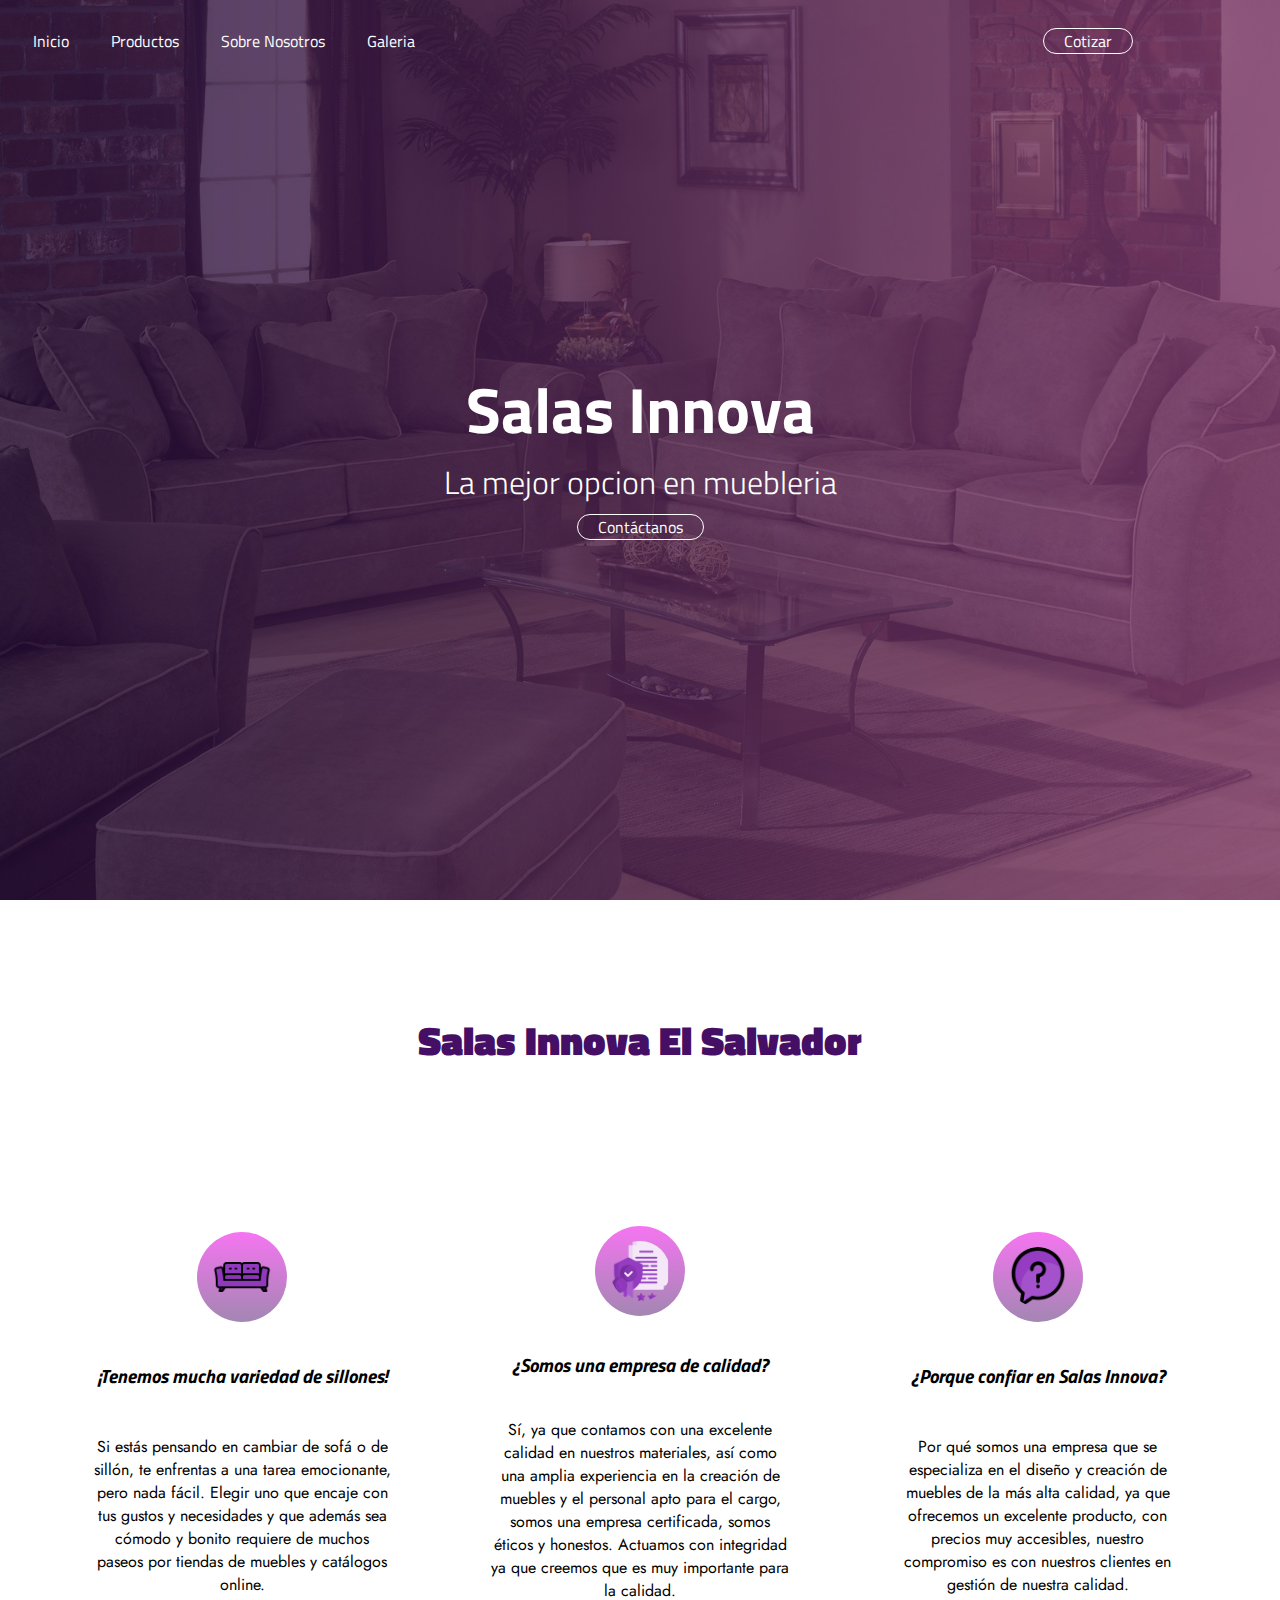
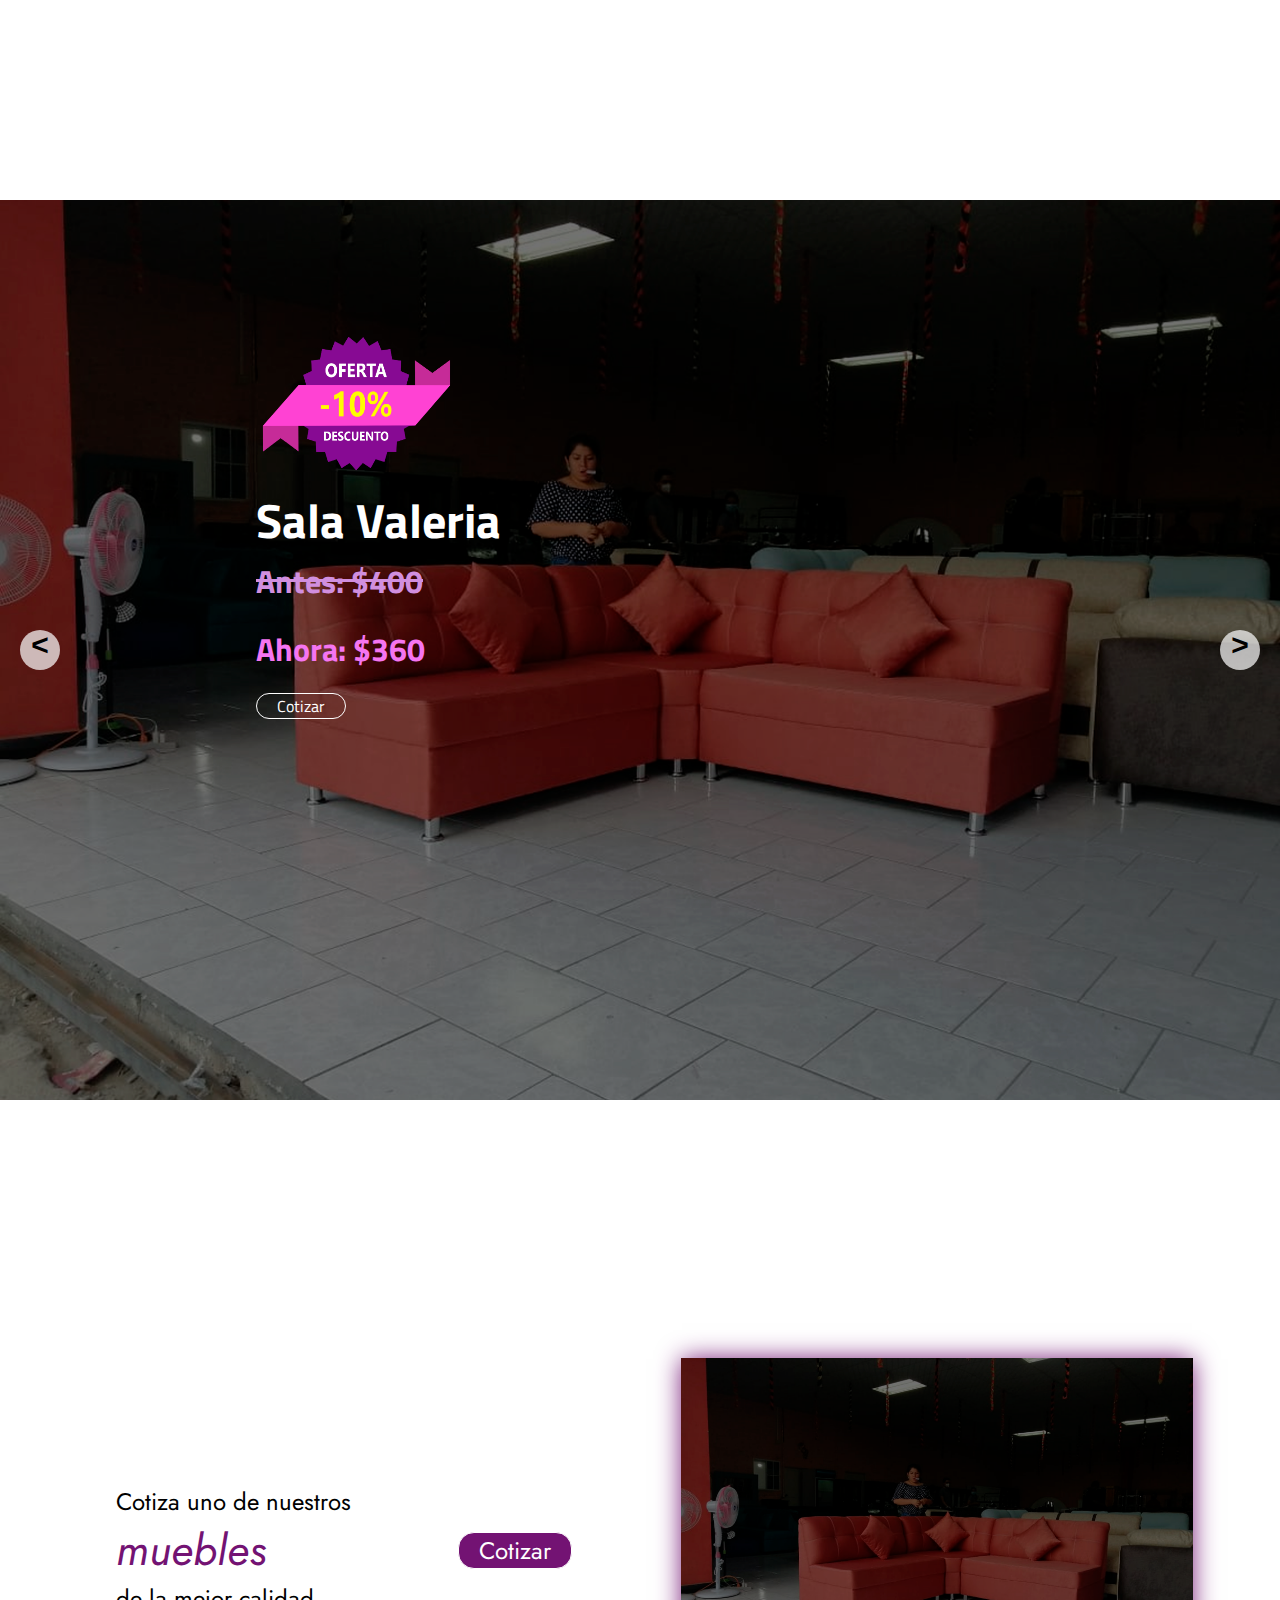
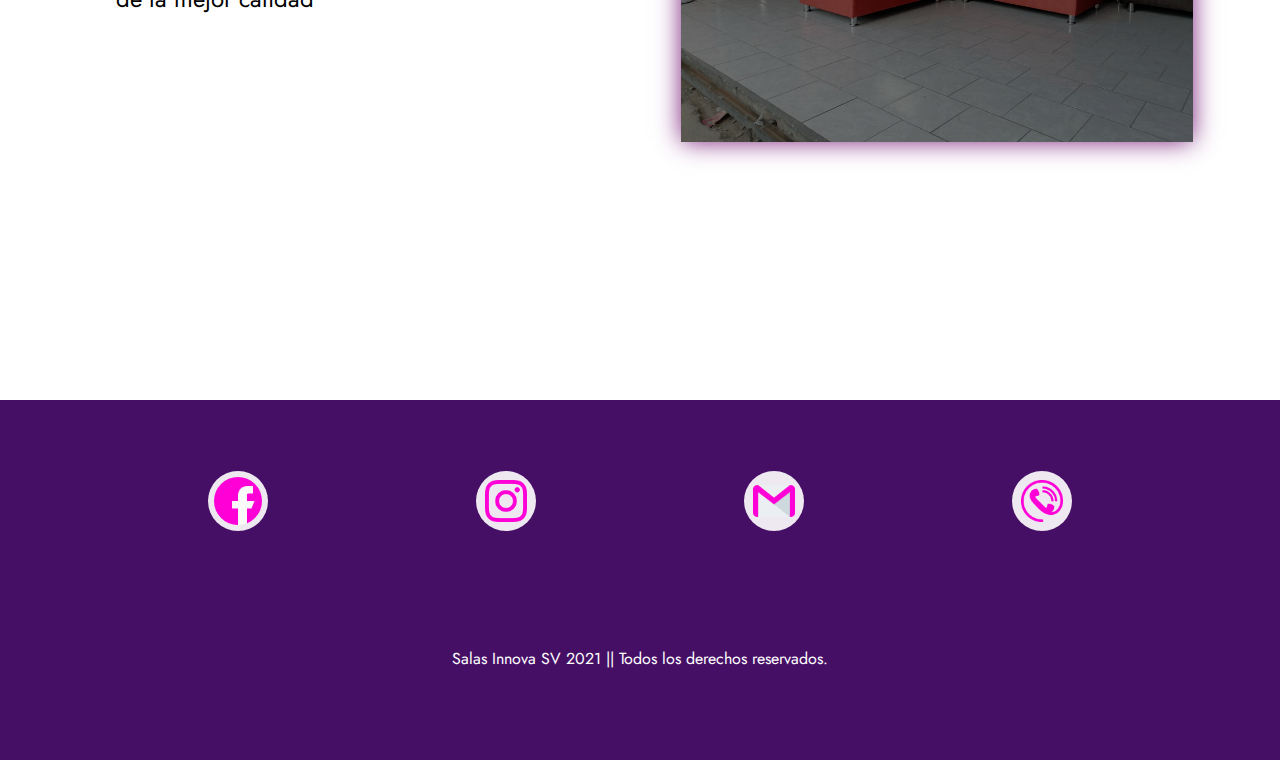
<file: index.html>
<!DOCTYPE html>
<html lang="en">
<head>
    <script src="https://ajax.googleapis.com/ajax/libs/jquery/3.5.1/jquery.min.js"></script>
	    <script>
            $(document).ready(function(){
                $('.hamburger').click(function() {
                $('.hamburger').toggleClass('is-active');
                });
            });
        </script>
    <meta charset="UTF-8">
    <meta name="viewport" content="width=device-width, initial-scale=1.0">
    <meta http-equiv="X-UA-Compatible" content="ie=edge">
    <link rel="stylesheet" href="css/index.css">
    <link rel="stylesheet" href="css/menu.css">
    <link rel="preconnect" href="https://fonts.gstatic.com">
<link href="https://fonts.googleapis.com/css2?family=Titillium+Web:ital,wght@0,200;1,200;1,300&display=swap" rel="stylesheet">
<link href="https://fonts.googleapis.com/css2?family=Jost:ital,wght@0,300;0,400;0,700;0,800;1,300;1,700&display=swap" rel="stylesheet">
    <title>Home</title>
</head>
<body>
    <div class="header">
        <input type="checkbox" id="btn-menu">
          <label for="btn-menu">
        <div class="ham-box">
          <div class="hamburger">
              <div class="_layer -top"></div>
              <div class="_layer -mid"></div>
              <div class="_layer -bottom"></div>
          </div>
        </div>
        </label>
        <div class="boton-box">
            <a href="productos.html" class="boton2">Cotizar</a>
        </div>
        <nav id="menu">
          <ul>
            <a class="menA" href="index.html"><li>Inicio</li></a>
            <a class="menA" href="productos.html"><li>Productos</li></a>
            <a class="menA" href="nosotros.html"><li>Sobre Nosotros</li></a>
            <a class="menA" href="galeria.html"><li>Galeria</li></a>
          </ul>
        </nav>
    </div>
    <header id="cabeza">
        <div class="textos">
            <h1 class="titulo"> Salas Innova</h1>
            <h3 class="subtitulo">La mejor opcion en muebleria</h3>
            <a href="nosotros.html" class="boton1">Contáctanos</a>
        </div>
    </header>
    <section class="box">
        <h1 class="tit"> <b> Salas Innova El Salvador </b> </h1>
        <article class="subox">
            <div class="card-">
                <div class="boxIMG">
                    <img class="icon" src="img/icon1.png" alt="">
                </div>
                <h3 class="titSUB">¡Tenemos mucha variedad de sillones!</h3>
                <p>Si estás pensando en cambiar de sofá o de sillón, te enfrentas a una tarea emocionante, pero nada fácil. Elegir uno que encaje con tus gustos y necesidades y que además sea cómodo y bonito requiere de muchos paseos por tiendas de muebles y catálogos online.  </p>
            </div>
            <div class="card-">
                <div class="boxIMG">
                    <img class="icon" src="img/icono.png" alt="">
                </div>
                <h3 class="titSUB">¿Somos una empresa de calidad?</h3>
                <p>Sí, ya que contamos con una excelente calidad en nuestros materiales, así como una amplia experiencia en la creación de muebles y el personal apto para el cargo, somos una empresa certificada, somos éticos y honestos. Actuamos con integridad ya que creemos que es muy importante para la calidad. </p>
            </div>
            <div class="card-">
                <div class="boxIMG">
                    <img class="icon" src="img/icon3.png" alt="">
                </div>
                <h3 class="titSUB">¿Porque confiar en Salas Innova?</h3>
                <p>Por qué somos una empresa que se especializa en el diseño y creación de muebles de la más alta calidad, ya que ofrecemos un excelente producto, con precios muy accesibles, nuestro compromiso es con nuestros clientes en gestión de nuestra calidad.  </p>
            </div>
        </article>
    </section>

    <div class="container-slider">
        <div class="slider" id="slider">
            <div class="slider__section">
                <div class="slider__img" id="slide1" >
                    <img src="img/ofer10.png" alt="" class="oferta">
                    <h1 class="name_sala">Sala Valeria</h1>
                    <h2 class="precio_sala">Antes: $400</h2> <h2 class="precio_salaA">Ahora: $360</h2>
                    <a href="" class="boton2">Cotizar</a>
                </div>    
            </div>
            <div class="slider__section">
                <div class="slider__img" id="slide2" >
                    <img src="img/ofer15.png" alt="" class="oferta">
                    <h1 class="name_sala">Sala María</h1>
                    <h2 class="precio_sala">Antes: $315</h2> <h2 class="precio_salaA">Ahora: $267</h2>
                    <a href="" class="boton2">Cotizar</a>
                </div>  
            </div>
            <div class="slider__section">
                <div class="slider__img" id="slide3" >
                    <img src="img/ofer5.png" alt="" class="oferta">
                    <h1 class="name_sala">Sala Nayeli</h1>
                    <h2 class="precio_sala">Antes: $230</h2> <h2 class="precio_salaA">Ahora: $219</h2>
                    <a href="" class="boton2">Cotizar</a>
                </div>  
            </div>
            <div class="slider__section">
                <div class="slider__img" id="slide4" >
                    <img src="img/ofer20.png" alt="" class="oferta">
                    <h1 class="name_sala">Sala Nicole</h1>
                    <h2 class="precio_sala">Antes: $470</h2> <h2 class="precio_salaA">Ahora: $376</h2>
                    <a href="productos.html" class="boton2">Cotizar</a>
                </div>  
            </div>
        </div>
        <div class="slider__btn slider__btn--right" id="btn-right">&#62;</div>
        <div class="slider__btn slider__btn--left" id="btn-left">&#60;</div>
    </div>
    <script src="js/slider.js"></script>

    <section class="box-coti">   
        <article class="text-coti">
            <p>Cotiza uno de nuestros <span> muebles </span> <br>  de la mejor calidad</p>
            <a href="productos.html" class="boton3">Cotizar</a>
        </article>
        <article class="box-img">
            <img src="img/sofa1.png" alt="" class="imgXD">
        </article>
    </section>

    <footer>
        <div class="redes">
            <div class="icon-"><img src="img/red1.png" alt=""></div>
            <div class="icon-"><img src="img/red2.png" alt=""></div>
            <div class="icon-"><img src="img/red3.png" alt=""></div>
            <div class="icon-"><img src="img/red4.png" alt=""></div>
        </div>
        <div class="footer-texto">
            <p>
                Salas Innova SV 2021 || Todos los derechos reservados.
            </p>
        </div>
    </footer>

</body>
</html>
</file>
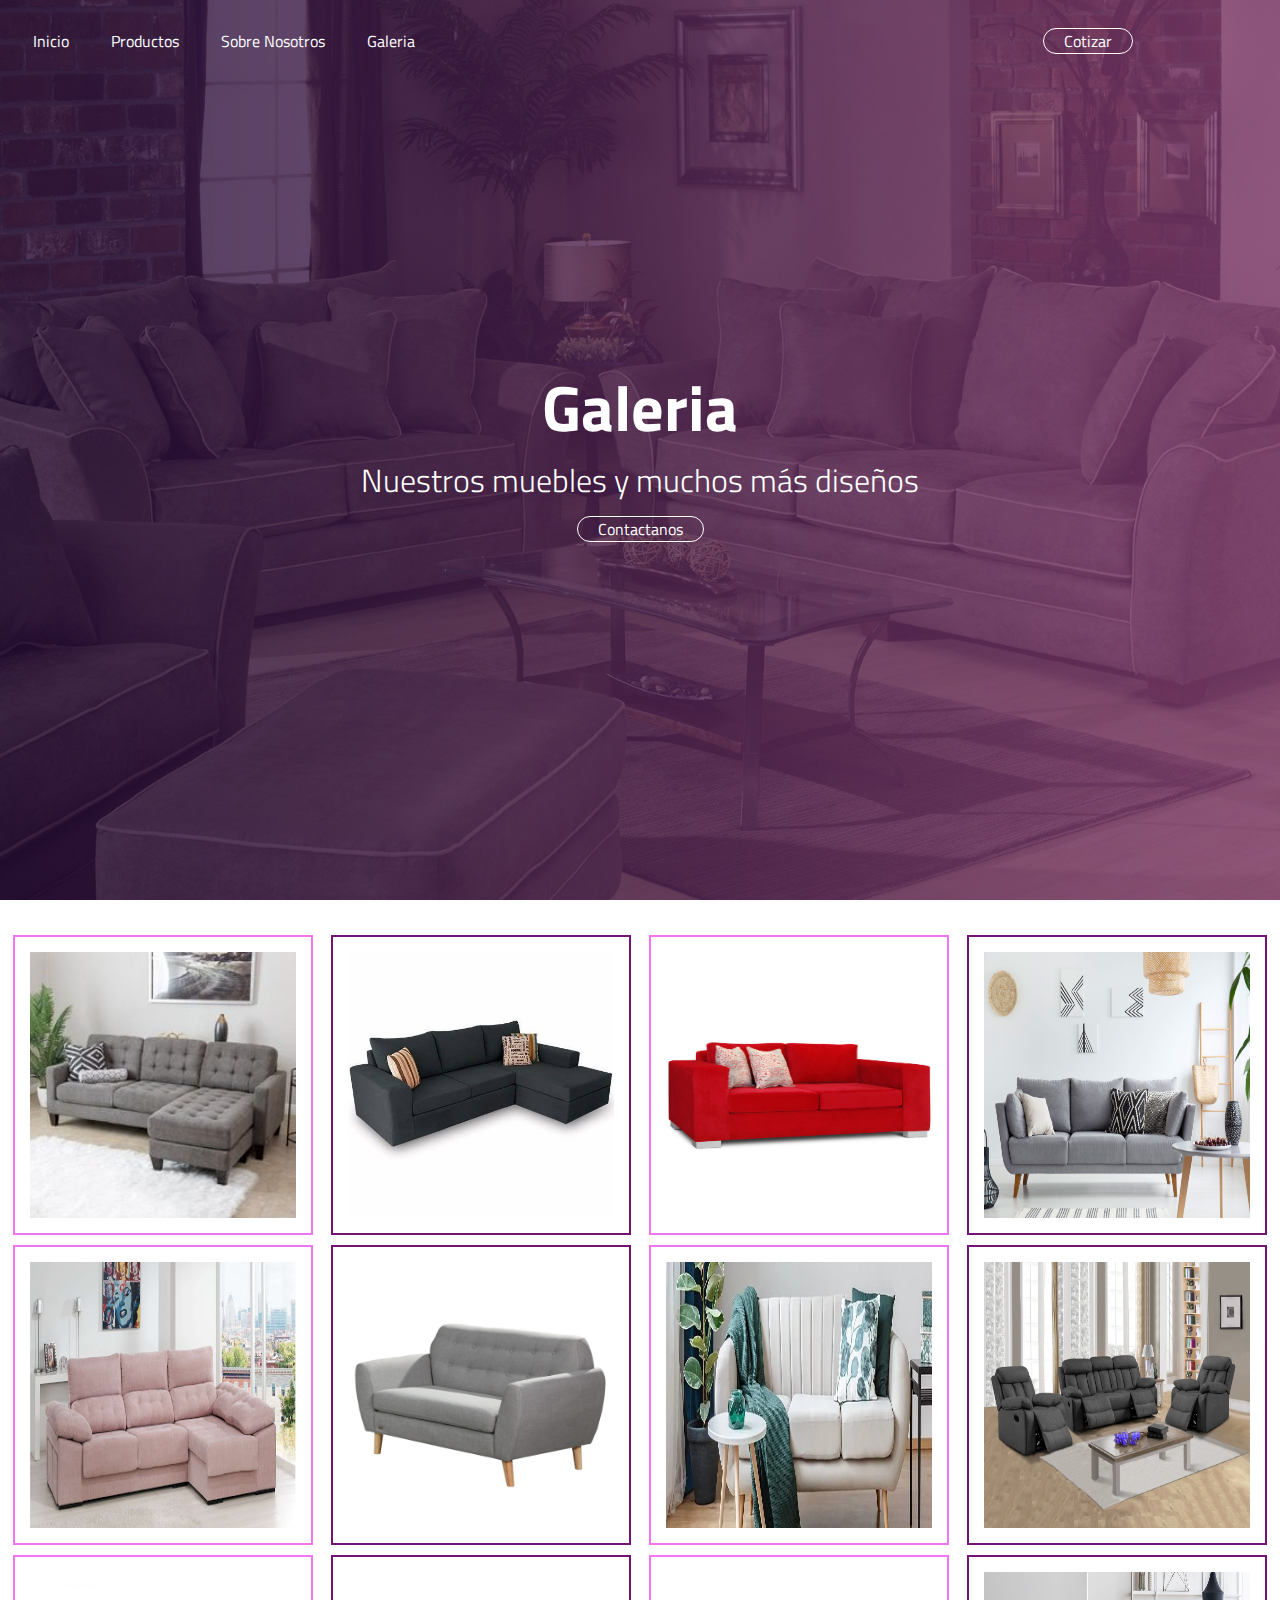
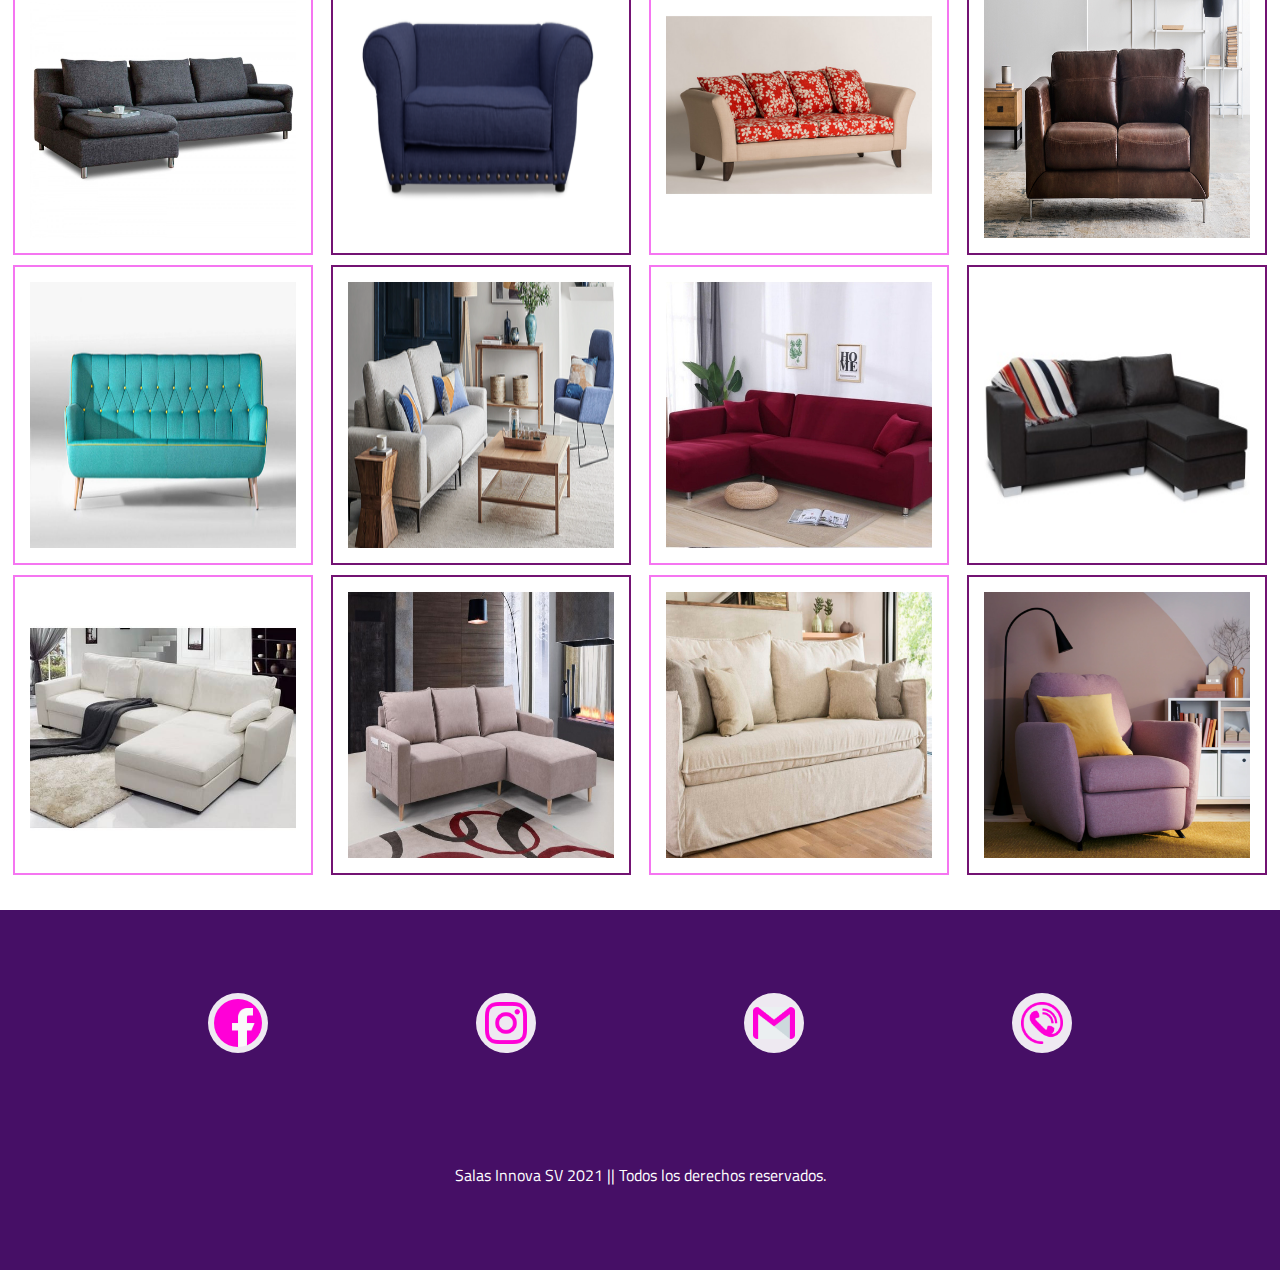
<file: galeria.html>
<!DOCTYPE html>
<head>
    <script src="https://ajax.googleapis.com/ajax/libs/jquery/3.5.1/jquery.min.js"></script>
	    <script>
            $(document).ready(function(){
                $('.hamburger').click(function() {
                $('.hamburger').toggleClass('is-active');
                });
            });
        </script>
    <meta charset="UTF-8">
    <meta name="viewport" content="width=device-width, initial-scale=1.0">
    <meta http-equiv="X-UA-Compatible" content="ie=edge">
    <link rel="stylesheet" href="css/galeria.css">
    <link rel="stylesheet" href="css/menu.css">
    <link rel="preconnect" href="https://fonts.gstatic.com">
    <link href="https://fonts.googleapis.com/css2?family=Titillium+Web:ital,wght@0,200;1,200;1,300&display=swap" rel="stylesheet">
    <link href="https://fonts.googleapis.com/css2?family=Jost:ital,wght@0,300;0,400;0,700;0,800;1,300;1,700&display=swap" rel="stylesheet">
    <title>Galeria</title>
</head>
<body>
    <div class="header">
        <input type="checkbox" id="btn-menu">
          <label for="btn-menu">
        <div class="ham-box">
          <div class="hamburger">
              <div class="_layer -top"></div>
              <div class="_layer -mid"></div>
              <div class="_layer -bottom"></div>
          </div>
        </div>
        </label>
        <div class="boton-box">
            <a href="productos.html" class="boton2">Cotizar</a>
        </div>
        <nav id="menu">
          <ul>
            <a class="menA" href="index.html"><li>Inicio</li></a>
            <a class="menA" href="productos.html"><li>Productos</li></a>
            <a class="menA" href="nosotros.html"><li>Sobre Nosotros</li></a>
            <a class="menA" href="galeria.html"><li>Galeria</li></a>
          </ul>
        </nav>
    </div>

    <header id="cabeza">
        <div class="textos">
            <h1 class="titulo">Galeria</h1>
            <h3 class="subtitulo">Nuestros muebles y muchos más diseños</h3>
            <a href="nosotros.html" class="boton1">Contactanos</a>
        </div>
    </header>

    <section class="box">
        <div class="minbox" ><img src="img/sillon1.jpg" alt=""></div>
        <div class="minbox" ><img src="img/sillon2.jpg" alt=""></div>
        <div class="minbox" ><img src="img/sillon3.jpg" alt=""></div>
        <div class="minbox" ><img src="img/sillon4.jpg" alt=""></div>
        <div class="minbox" ><img src="img/sillon5.jpg" alt=""></div>
        <div class="minbox" ><img src="img/sillon6.jpg" alt=""></div>
        <div class="minbox" ><img src="img/sillon7.jpg" alt=""></div>
        <div class="minbox" ><img src="img/sillon8.jpg" alt=""></div>
        <div class="minbox" ><img src="img/sillon9.jpg" alt=""></div>
        <div class="minbox" ><img src="img/sillon10.png" alt=""></div>
        <div class="minbox" ><img src="img/sillon11.jpg" alt=""></div>
        <div class="minbox" ><img src="img/sillon12.jpg" alt=""></div>
        <div class="minbox" ><img src="img/sillon13.jpg" alt=""></div>
        <div class="minbox" ><img src="img/sillon14.png" alt=""></div>
        <div class="minbox" ><img src="img/sillon15.jpg" alt=""></div>
        <div class="minbox" ><img src="img/sillon16.jfif" alt=""></div>
        <div class="minbox" ><img src="img/sillon17.jpg" alt=""></div>
        <div class="minbox" ><img src="img/sillon18.jpg" alt=""></div>
        <div class="minbox" ><img src="img/sillon19.jpg" alt=""></div>
        <div class="minbox" ><img src="img/sillon20.png" alt=""></div>
    </section>

    <footer>
        <div class="redes">
            <div class="icon-"><img src="img/red1.png" alt=""></div>
            <div class="icon-"><img src="img/red2.png" alt=""></div>
            <div class="icon-"><img src="img/red3.png" alt=""></div>
            <div class="icon-"><img src="img/red4.png" alt=""></div>
        </div>
        <div class="footer-texto">
            <p>
                Salas Innova SV 2021 || Todos los derechos reservados.
            </p>
        </div>
    </footer>

</body>
</html>
</file>
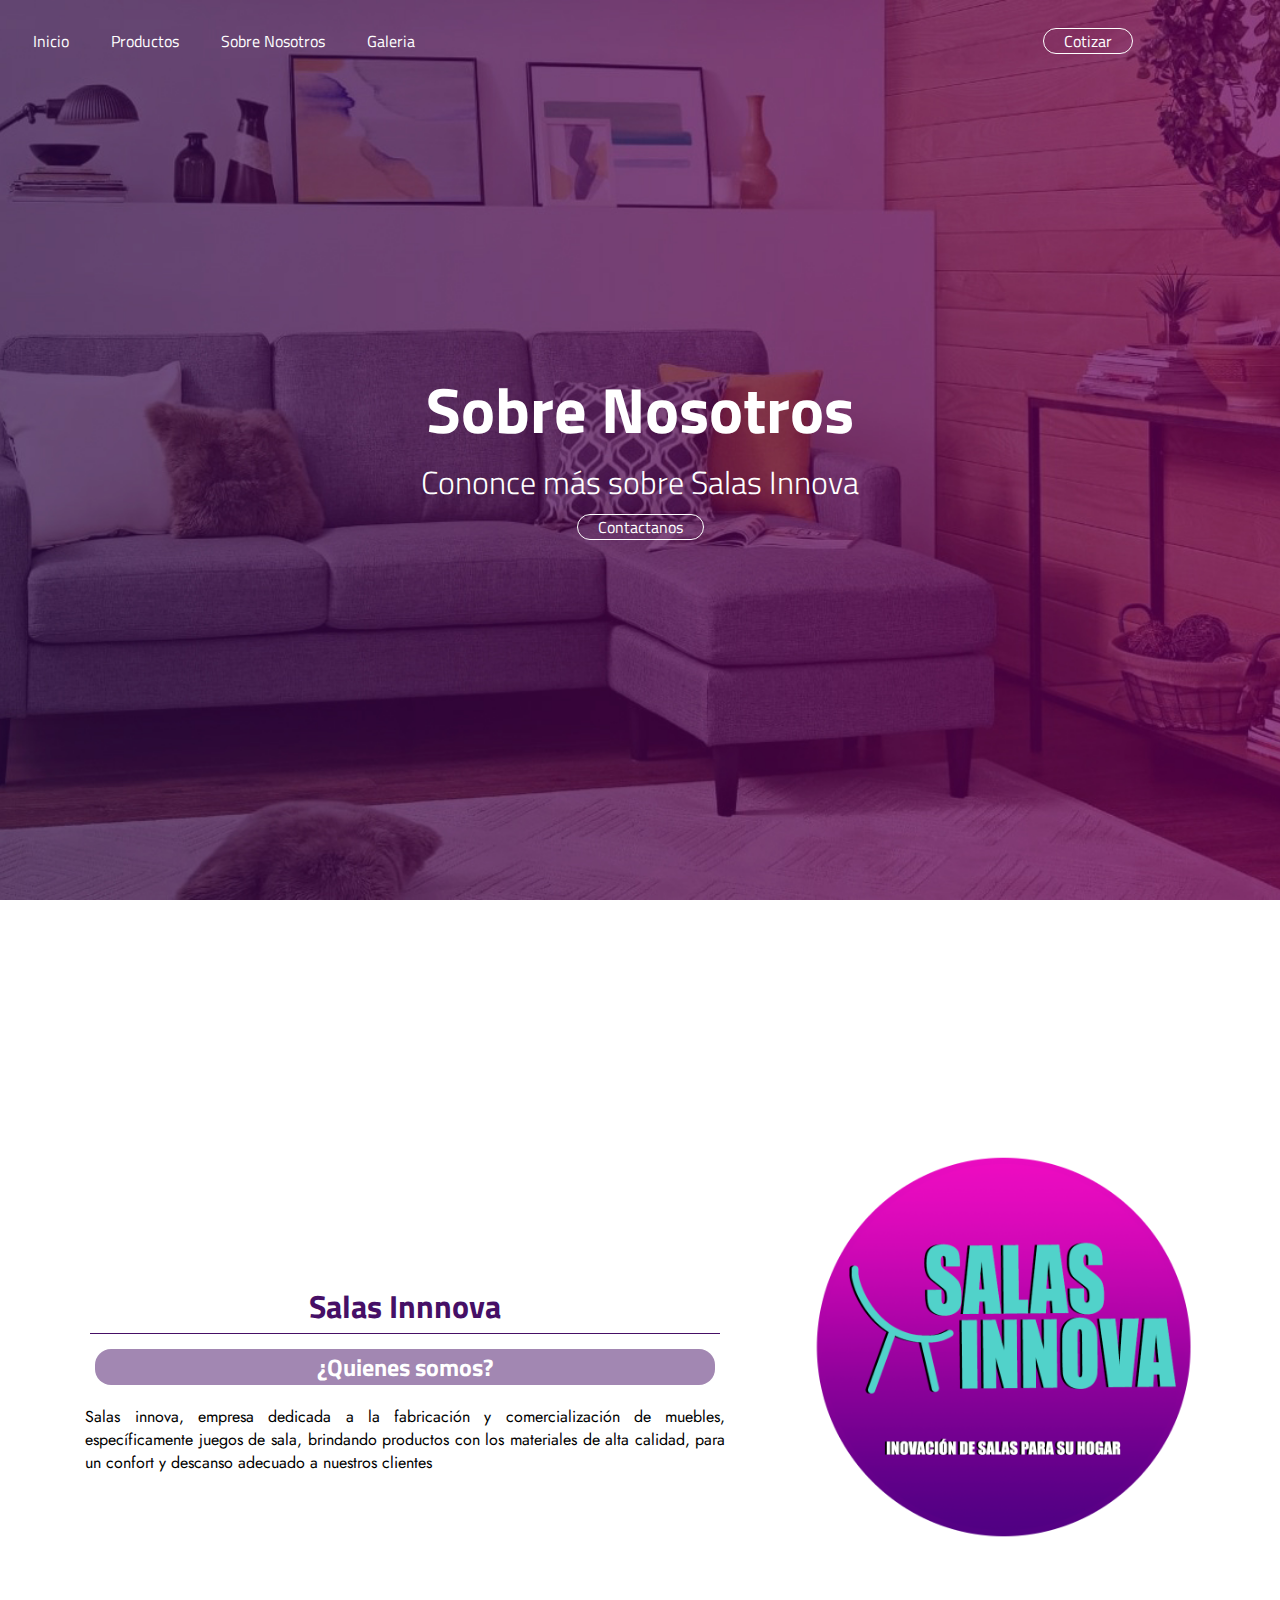
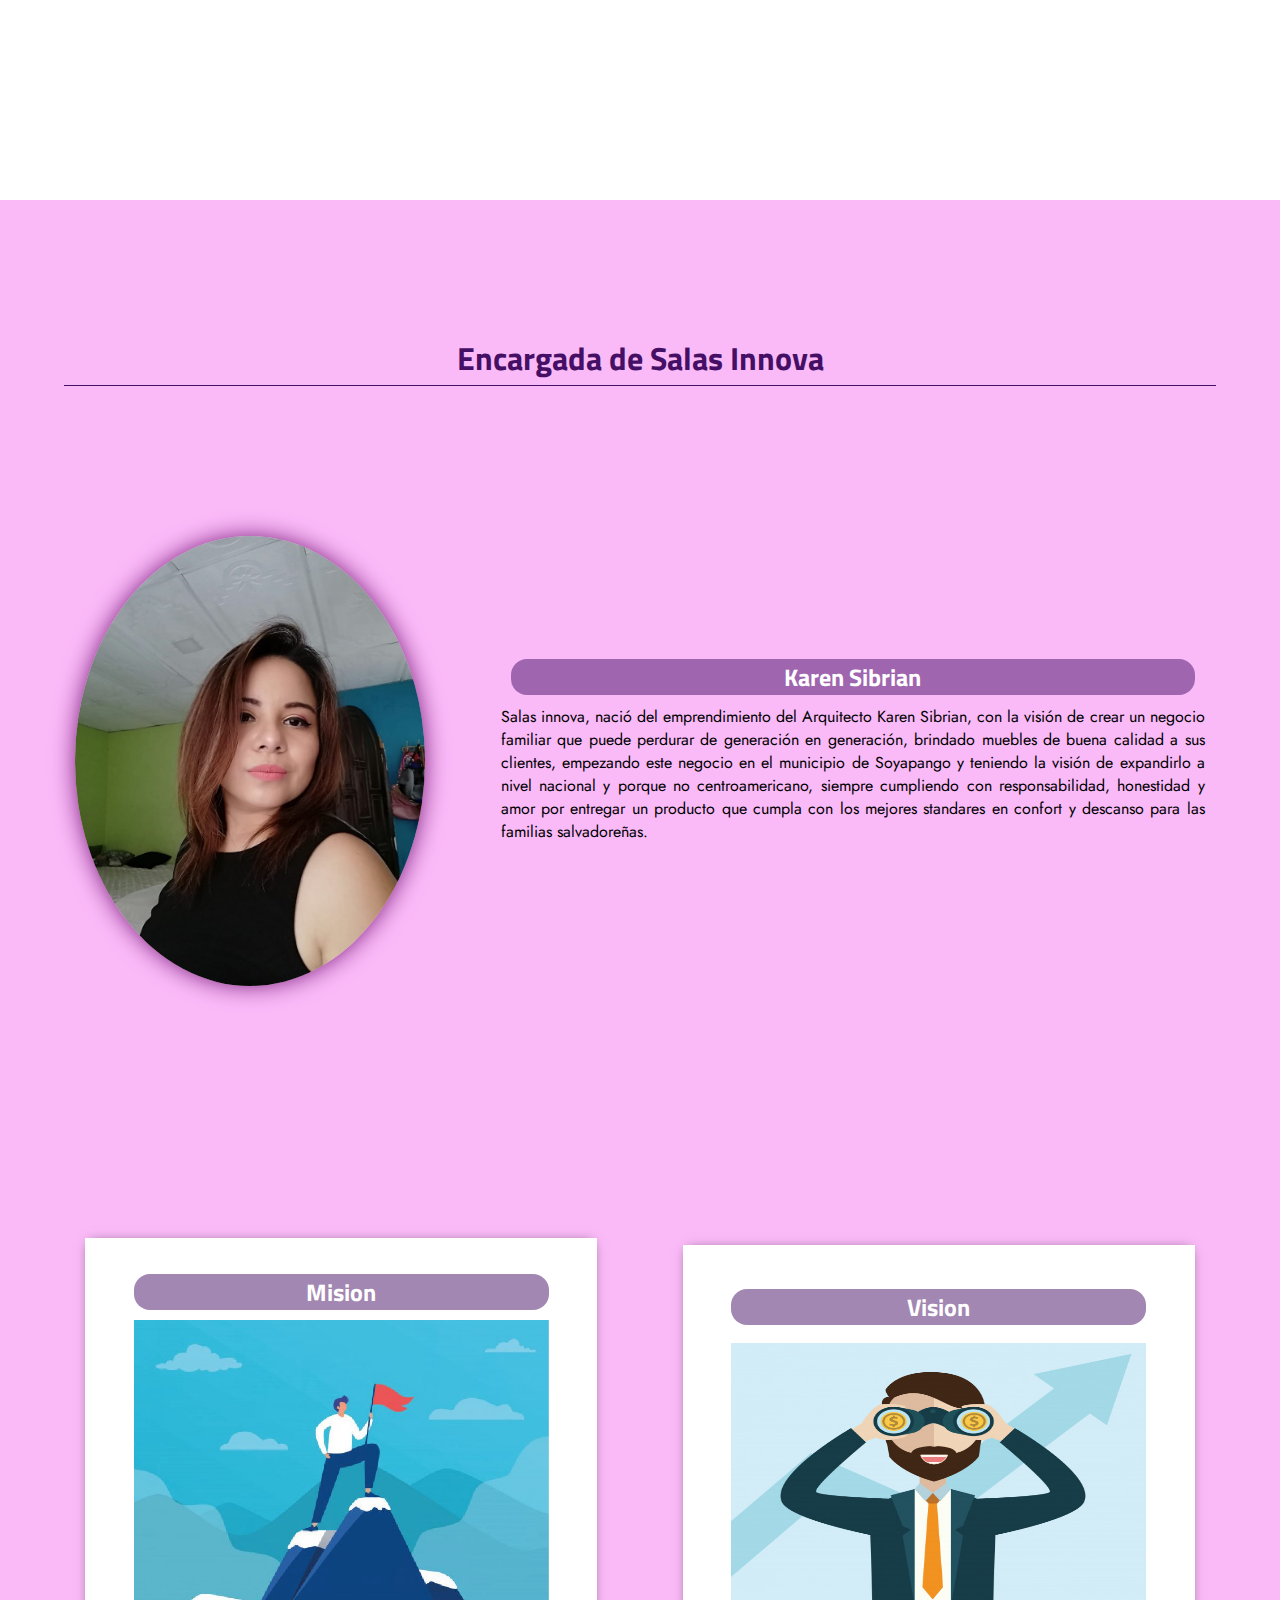
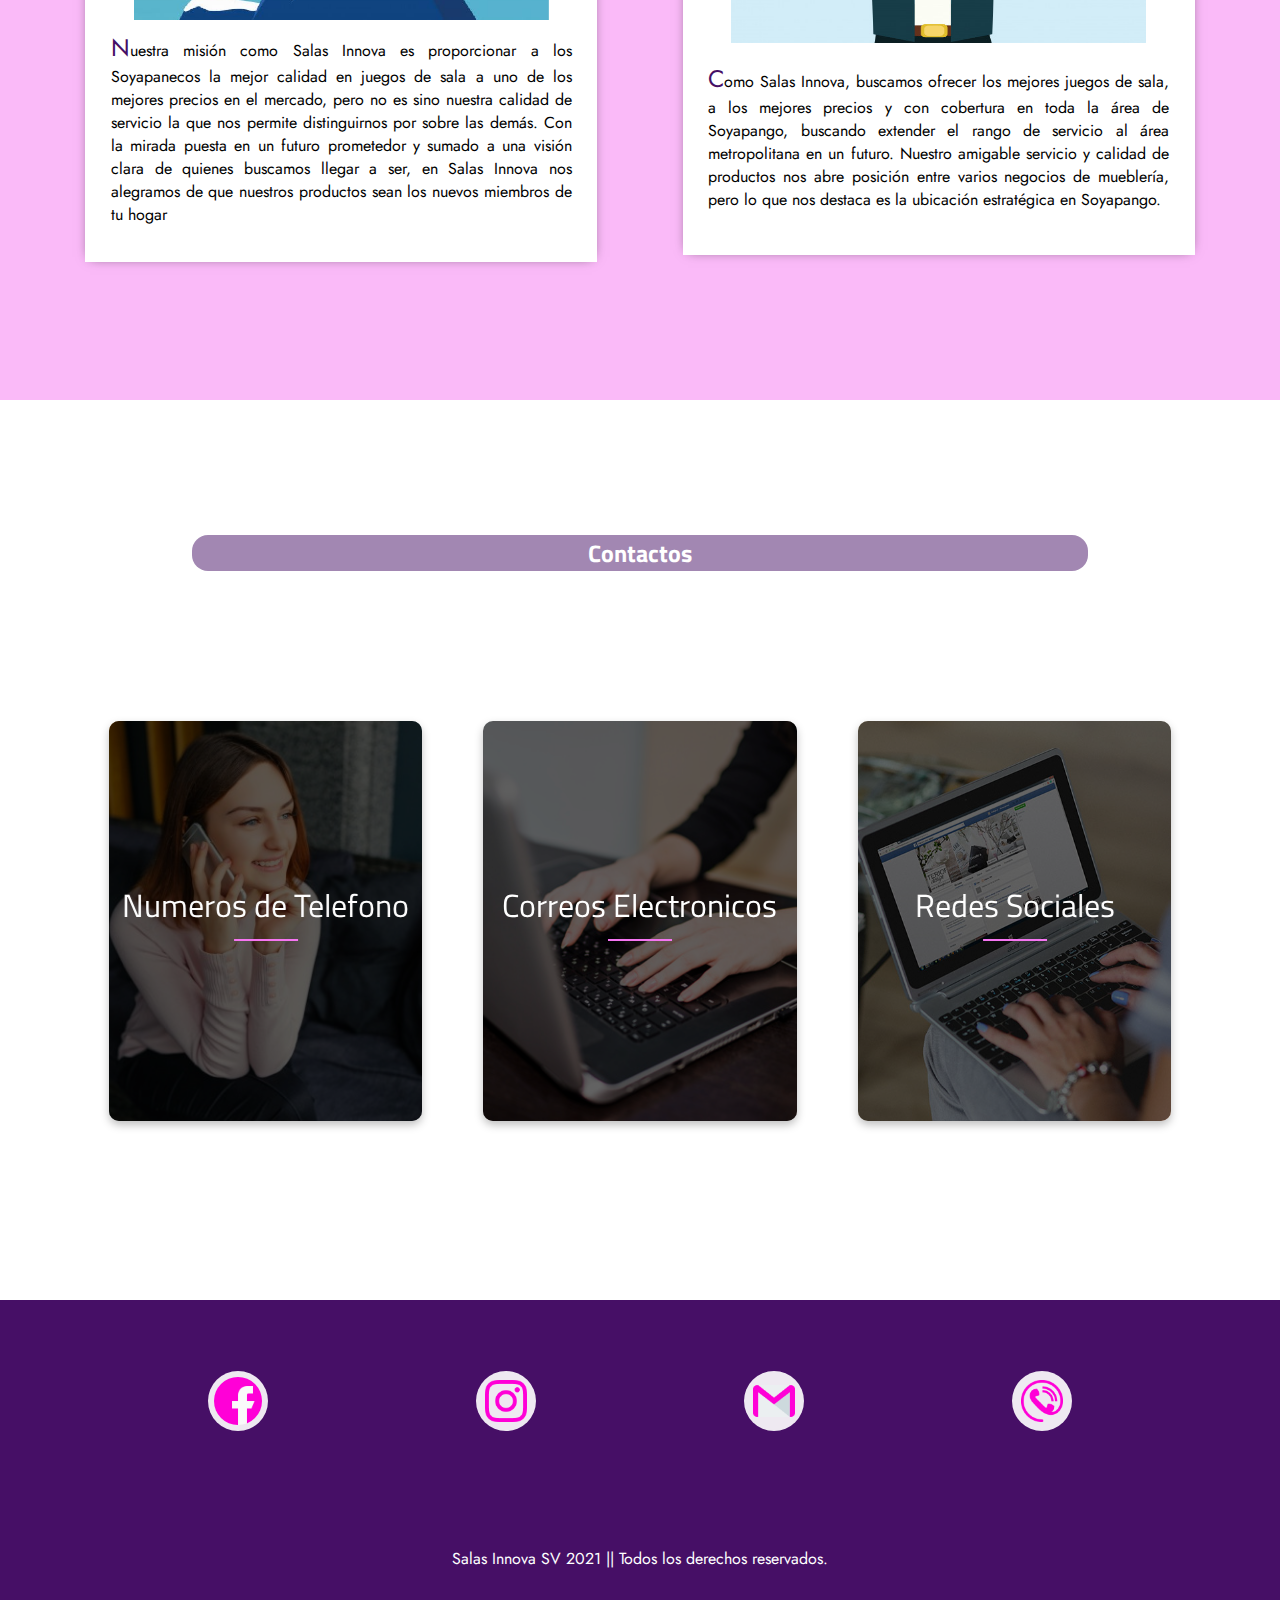
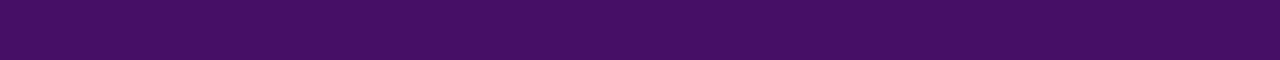
<file: nosotros.html>
<!DOCTYPE html>
<html lang="en">
<head>
    <script src="https://ajax.googleapis.com/ajax/libs/jquery/3.5.1/jquery.min.js"></script>
	    <script>
            $(document).ready(function(){
                $('.hamburger').click(function() {
                $('.hamburger').toggleClass('is-active');
                });
            });
        </script>
    <meta charset="UTF-8">
    <meta name="viewport" content="width=device-width, initial-scale=1.0">
    <meta http-equiv="X-UA-Compatible" content="ie=edge">
    <link rel="stylesheet" href="css/nosotros.css">
    <link rel="stylesheet" href="css/menu.css">
    <link rel="preconnect" href="https://fonts.gstatic.com">
    <link href="https://fonts.googleapis.com/css2?family=Titillium+Web:ital,wght@0,200;1,200;1,300&display=swap" rel="stylesheet">
    <link href="https://fonts.googleapis.com/css2?family=Jost:ital,wght@0,300;0,400;0,700;0,800;1,300;1,700&display=swap" rel="stylesheet">
    <title>Nosotros</title>
</head>
<body>
    <div class="header">
        <input type="checkbox" id="btn-menu">
          <label for="btn-menu">
        <div class="ham-box">
          <div class="hamburger">
              <div class="_layer -top"></div>
              <div class="_layer -mid"></div>
              <div class="_layer -bottom"></div>
          </div>
        </div>
        </label>
        <div class="boton-box">
            <a href="productos.html" class="boton2">Cotizar</a>
        </div>
        <nav id="menu">
          <ul>
            <a class="menA" href="index.html"><li>Inicio</li></a>
            <a class="menA" href="productos.html"><li>Productos</li></a>
            <a class="menA" href="nosotros.html"><li>Sobre Nosotros</li></a>
            <a class="menA" href="galeria.html"><li>Galeria</li></a>
          </ul>
        </nav>
    </div>
    <header id="cabeza">
        <div class="textos">
            <h1 class="titulo">Sobre Nosotros</h1>
            <h3 class="subtitulo">Cononce más sobre Salas Innova</h3>
            <a href="nosotros.html" class="boton1">Contactanos</a>
        </div>
    </header>

    <section class="box">
        <div class="box-img">
            <img src="img/LogoIg.png" alt="" class="logo">
        </div>
        <div class="box-txt">
            <h1>Salas Innnova</h1>
            <h2>¿Quienes somos?</h2>
            <p>Salas innova, empresa dedicada a la fabricación y comercialización de muebles, específicamente juegos de sala, brindando productos con los materiales de alta calidad, para un confort y descanso adecuado a nuestros clientes</p>
        </div>
    </section>

    <section class="persona">
        <h1>Encargada de Salas Innova</h1>
        <div class="subox">
        <div class="pers-img">
            <img src="img/dueña.jpeg" alt="Karen Sibrian">
        </div>
        <div class="pers-txt">
            <h2>Karen Sibrian</h2>
            <p>Salas innova, nació del emprendimiento del Arquitecto Karen Sibrian, con la visión de crear un negocio familiar que puede perdurar de generación en generación, brindado muebles de buena calidad a sus clientes, empezando este negocio en el municipio de Soyapango y teniendo la visión de expandirlo a nivel nacional y porque no centroamericano, siempre cumpliendo con responsabilidad, honestidad y amor por entregar un producto que cumpla con los mejores standares en confort y descanso para las familias salvadoreñas.</p>
        </div>
    </div>
    </section>

    <section class="info">
        <article class="cajita">
            <h1>Mision</h1>
            <img src="img/mision.jpg" alt="">
            <p>Nuestra misión como Salas Innova es proporcionar a los Soyapanecos la mejor calidad en juegos de sala a uno de los mejores precios en el mercado, pero no es sino nuestra calidad de servicio la que nos permite distinguirnos por sobre las demás. Con la mirada puesta en un futuro prometedor y sumado a una visión clara de quienes buscamos llegar a ser, en Salas Innova nos alegramos de que nuestros productos sean los nuevos miembros de tu hogar</p>
        </article>
        <article class="cajita">
            <h1>Vision</h1>
            <img src="img/vis.jpg" alt="">
            <p>Como Salas Innova, buscamos ofrecer los mejores juegos de sala, a los mejores precios y con cobertura en toda la área de Soyapango, buscando extender el rango de servicio al área metropolitana en un futuro. Nuestro amigable servicio y calidad de productos nos abre posición entre varios negocios de mueblería, pero lo que nos destaca es la ubicación estratégica en Soyapango. </p>
        </article>
    </section>


    <section class="wrapper">
        <h1 class="tit" id="videojuegos" >Contactos</h1>
        <article class="cols">
          <div class="col" ontouchstart="this.classList.toggle('hover');">
            <div class="container">
              <div class="front" style="background-image:url(img/fon.jpg)">
                <div class="inner">
                  <p>Numeros de Telefono</p>
                </div>
              </div>
              <div class="back">
                <div class="inner">
                  <p class="textinfo">6109-5570 <br>
                    7904-9900 <br>
                    7783-0091 <br>
                    6458-4215 <br>
                    7566-0932
                  </p>
                </div>
              </div>
            </div>
          </div>
          <div class="col" ontouchstart="this.classList.toggle('hover');">
            <div class="container">
              <div class="front" style="background-image:url(img/corre.jpg)">
                <div class="inner">
                  <p>Correos Electronicos</p>
                </div>
              </div>
              <div class="back">
                <div class="inner">
                  <p class="textinfo">Roman.gudiel@gmail.com<br>
                    Karen.sibrian01@gmail.com <br>
                    Yahir.sib09@hotmail.com <br>
                    rodrigoMorales12@gmail.com <br>
                    salasInnovaSV@gmail.com
                  </p>
                </div>
              </div>
            </div>
          </div>
          <div class="col" ontouchstart="this.classList.toggle('hover');">
            <div class="container">
              <div class="front" style="background-image:url(img/red.jpg)">
                <div class="inner">
                  <p>Redes Sociales</p>
                </div>
              </div>
              <div class="back">
                <div class="inner">
                  <p class="textinfo">Ig: @Sala_innova <br>
                    Fb: Sala Innova <br>
                    Twitter: @Sala_Innova <br>
                    Snap: @Sala-Innova <br>
                    Yt: Sala Innova
                  </p>
                </div>
              </div>
            </div>
          </div>
      </article>
      </section>

    <footer>
        <div class="redes">
            <div class="icon-"><img src="img/red1.png" alt=""></div>
            <div class="icon-"><img src="img/red2.png" alt=""></div>
            <div class="icon-"><img src="img/red3.png" alt=""></div>
            <div class="icon-"><img src="img/red4.png" alt=""></div>
        </div>
        <div class="footer-texto">
            <p>
                Salas Innova SV 2021 || Todos los derechos reservados.
            </p>
        </div>
    </footer>

</body>
</html>
</file>
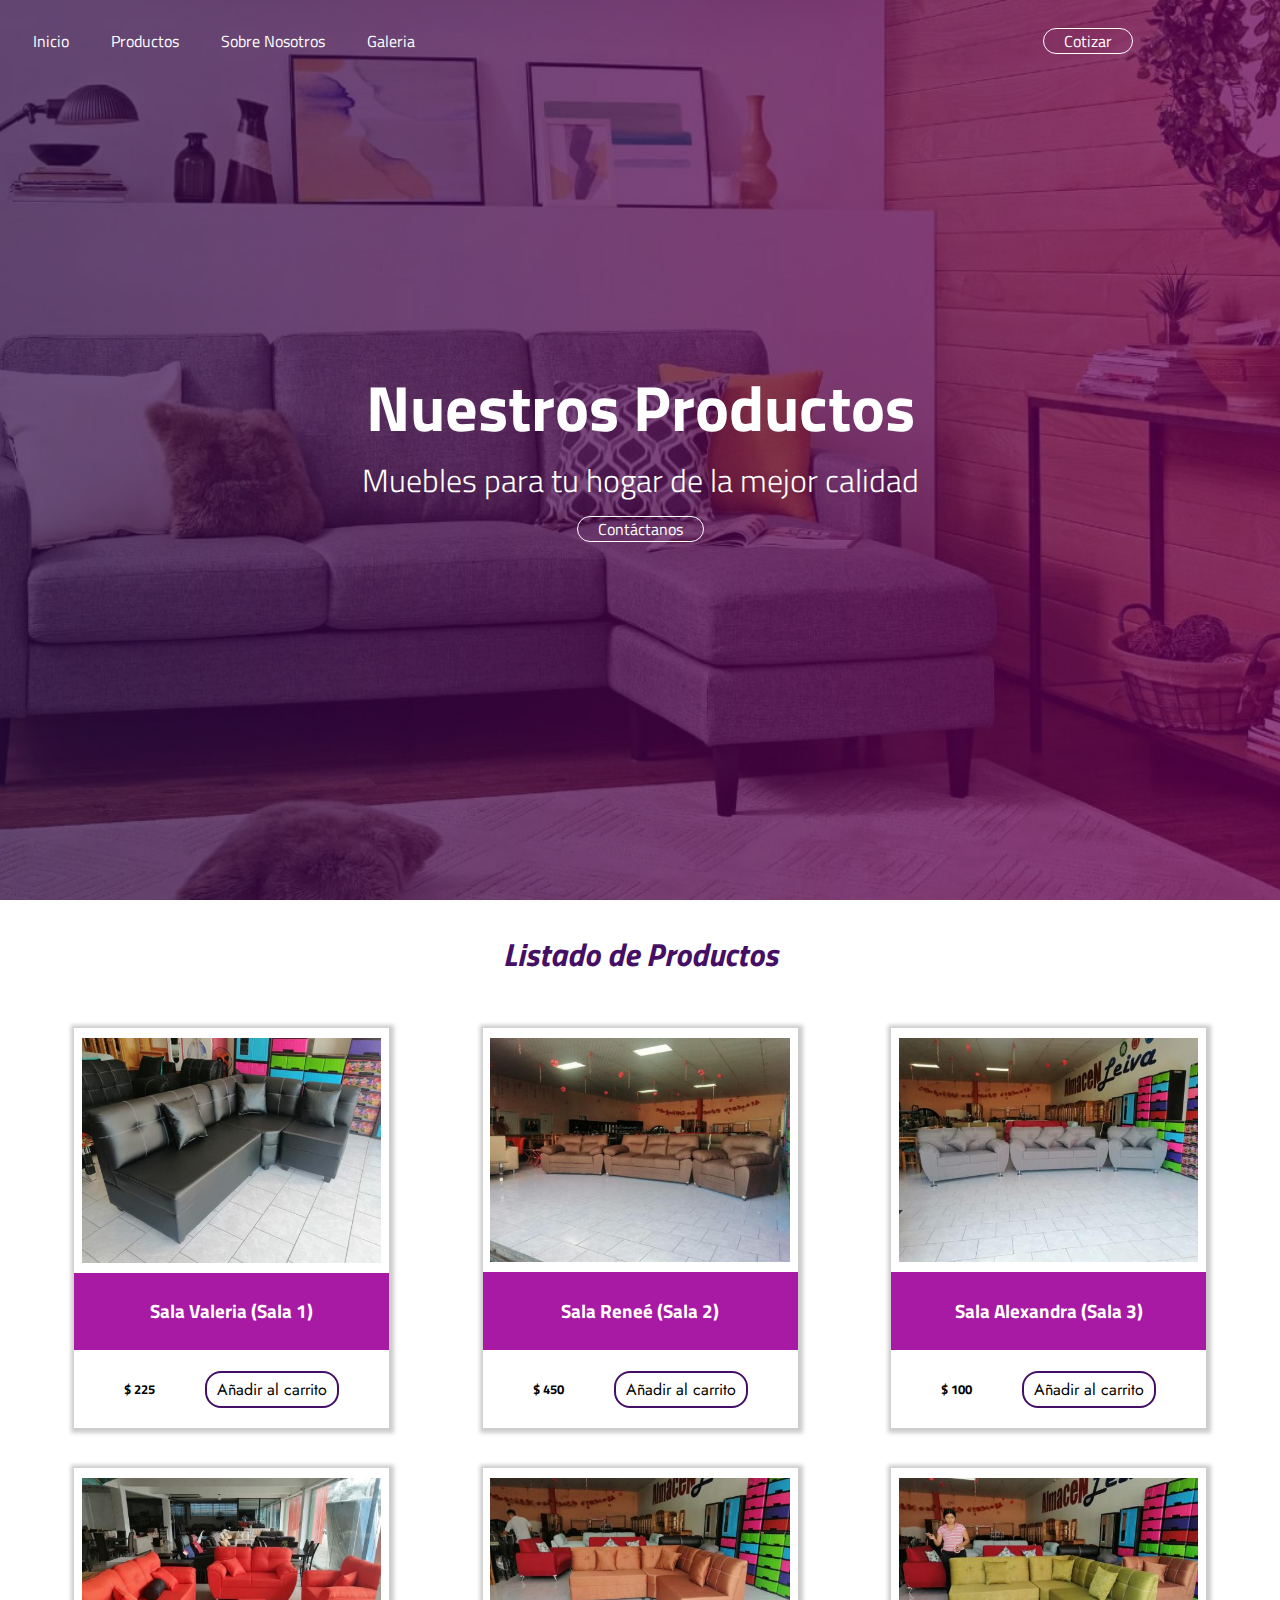
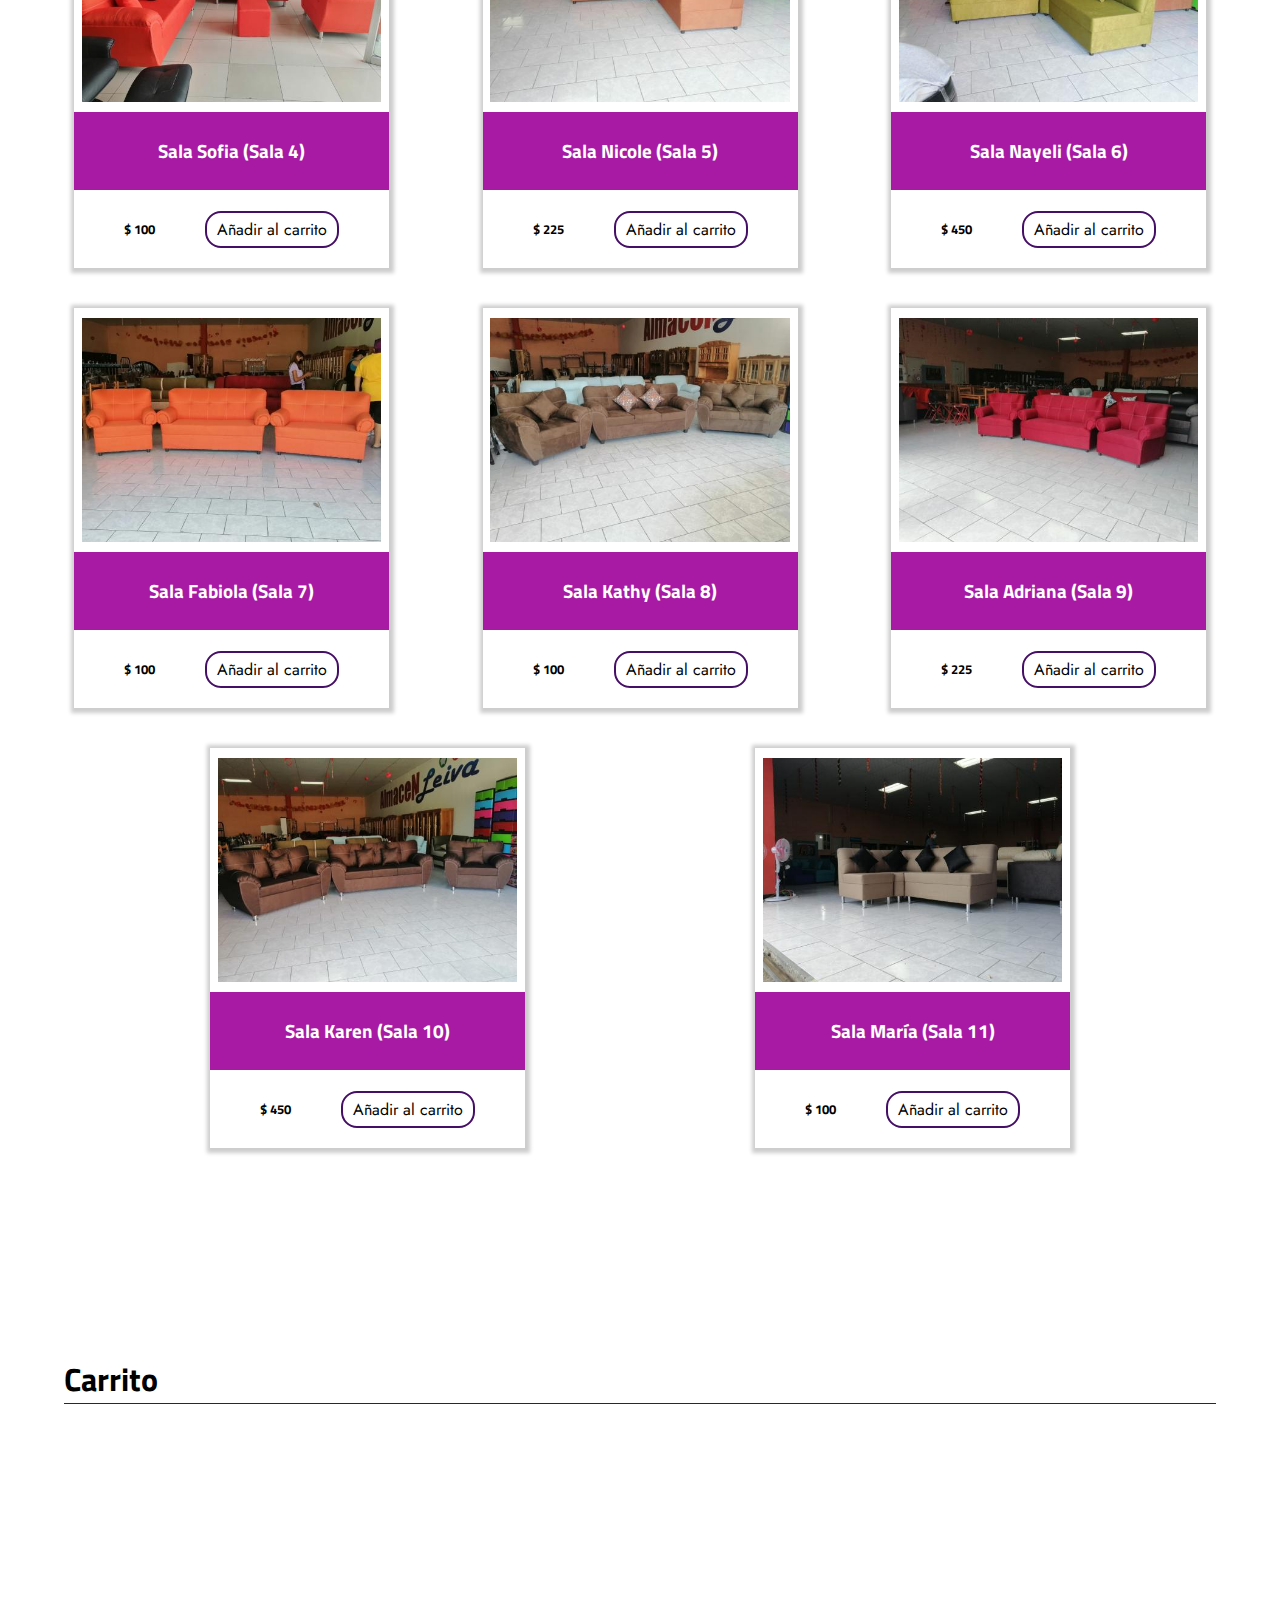
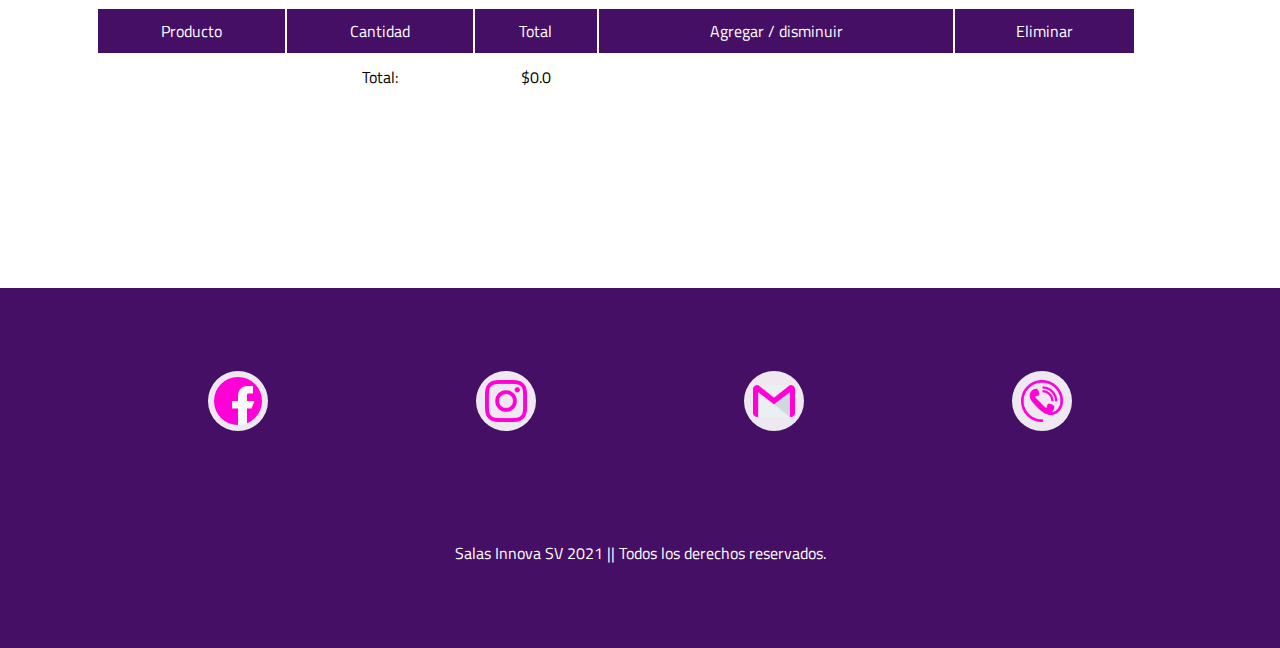
<file: productos.html>
<!DOCTYPE html>
<html>
<head>
	<script src="https://ajax.googleapis.com/ajax/libs/jquery/3.5.1/jquery.min.js"></script>
	    <script>
            $(document).ready(function(){
                $('.hamburger').click(function() {
                $('.hamburger').toggleClass('is-active');
                });
            });
        </script>
    <meta charset="UTF-8">
    <meta name="viewport" content="width=device-width, initial-scale=1.0">
    <meta http-equiv="X-UA-Compatible" content="ie=edge">
    <link rel="stylesheet" href="css/productos.css">
    <link rel="stylesheet" href="css/menu.css">
    <link rel="preconnect" href="https://fonts.gstatic.com">
<link href="https://fonts.googleapis.com/css2?family=Titillium+Web:ital,wght@0,200;1,200;1,300&display=swap" rel="stylesheet">
<link href="https://fonts.googleapis.com/css2?family=Jost:ital,wght@0,300;0,400;0,700;0,800;1,300;1,700&display=swap" rel="stylesheet">
    <title>Productos</title>
</head>
<body>

	<div class="header" id="MENUSOTE">
        <input type="checkbox" id="btn-menu">
          <label for="btn-menu">
        <div class="ham-box">
          <div class="hamburger">
              <div class="_layer -top"></div>
              <div class="_layer -mid"></div>
              <div class="_layer -bottom"></div>
          </div>
        </div>
        </label>
        <div class="boton-box">
            <a href="productos.html" id="cot" class="boton2">Cotizar</a>
        </div>
        <nav id="menu">
          <ul>
            <a class="menA" href="index.html"><li>Inicio</li></a>
            <a class="menA" href="productos.html"><li>Productos</li></a>
			<a class="menA" href="nosotros.html"><li>Sobre Nosotros</li></a>
			<a class="menA" href="galeria.html"><li>Galeria</li></a>
          </ul>
        </nav>
	</div>
	
	<header id="cabeza">
        <div class="textos">
            <h1 class="titulo"> Nuestros Productos</h1>
            <h3 class="subtitulo">Muebles para tu hogar de la mejor calidad</h3>
            <a href="nosotros.html" class="boton1">Contáctanos</a>
        </div>
    </header>


	<section>
<section id="container">
	<h1>Listado de Productos</h1>
	<div id="productos">
		<div class="prod" id="first">
			<img src="img/s1.jpeg" class="sala">
			<h3>Sala Valeria (Sala 1)</h3>
			<div class="botXD">
				<h5>$ 225</h5>
				<button class="bot" onclick="Buy('Sala 1', 1)">Añadir al carrito</button>
			</div>
		</div>
		<div class="prod" id="second">
			<img src="img/s2.jpeg"  class="sala">
			<h3>Sala Reneé (Sala 2)</h3>
			<div class="botXD">
			<h5>$ 450</h5>
			<button class="bot" onclick="Buy('Sala 2', 1)">Añadir al carrito</button>
		</div>
		</div>
		<div class="prod" id="third">
			<img src="img/s3.jpeg"  class="sala">
			<h3>Sala Alexandra (Sala 3)</h3>
			<div class="botXD">
			<h5>$ 100</h5>
			<button class="bot" onclick="Buy('Sala 3', 1)">Añadir al carrito</button>
		</div>
		</div>
		<div class="prod" id="forth">
			<img src="img/s4.jpeg"  class="sala">
			<h3>Sala Sofia (Sala 4)</h3>
			<div class="botXD">
			<h5>$ 100</h5>
			<button class="bot" onclick="Buy('Sala 4', 1)">Añadir al carrito</button>
		</div>
		</div>
		<div class="prod" id="fifth">
			<img src="img/s5.jpeg" class="sala">
			<h3>Sala Nicole (Sala 5)</h3>
			<div class="botXD">
			<h5>$ 225</h5>
			<button class="bot" onclick="Buy('Sala 5', 1)">Añadir al carrito</button>
		</div>
		</div>
		<div class="prod" id="sixth">
			<img src="img/s6.jpeg"  class="sala">
			<h3>Sala Nayeli (Sala 6)</h3>
			<div class="botXD">
			<h5>$ 450</h5>
			<button class="bot" onclick="Buy('Sala 6', 1)">Añadir al carrito</button>
		</div>
		</div>
		<div class="prod" id="seventh">
			<img src="img/s7.jpeg"  class="sala">
			<h3>Sala Fabiola (Sala 7)</h3>
			<div class="botXD">
			<h5>$ 100</h5>
			<button class="bot" onclick="Buy('Sala 7', 1)">Añadir al carrito</button>
		</div>
		</div>
		<div class="prod" id="eighth">
			<img src="img/s8.jpeg"  class="sala">
			<h3>Sala Kathy (Sala 8)</h3>
			<div class="botXD">
			<h5>$ 100</h5>
			<button class="bot" onclick="Buy('Sala 8', 1)">Añadir al carrito</button>
		</div>
		</div>
		<div class="prod" id="nineth">
			<img src="img/s9.jpeg"  class="sala">
			<h3>Sala Adriana (Sala 9)</h3>
			<div class="botXD">
			<h5>$ 225</h5>
			<button class="bot" onclick="Buy('Sala 9', 1)">Añadir al carrito</button>
		</div>
		</div>
		<div class="prod" id="tenth">
			<img src="img/s10.jpeg"  class="sala">
			<h3>Sala Karen (Sala 10)</h3>
			<div class="botXD">
			<h5>$ 450</h5>
			<button class="bot" onclick="Buy('Sala 10', 1)">Añadir al carrito</button>
		</div>
		</div>
		<div class="prod" id="eleventh">
			<img src="img/s11.jpeg"  class="sala">
			<h3>Sala María (Sala 11)</h3>
			<div class="botXD">
			<h5>$ 100</h5>
			<button class="bot" onclick="Buy('Sala 11', 1)">Añadir al carrito</button>
		</div>
		</div>
	</div>
</section>
	<div id="kart">
		<h1>Carrito</h1>
		<table>
			<thead>
				<tr>
					<td>Producto</td>
					<td>Cantidad</td>
					<td class="t">Total</td>
					<td>Agregar / disminuir</td>
					<td>Eliminar</td>
				</tr>

				
			</thead>
			<tbody id="ordenFinal"></tbody>
			<tr>
			
				<td></td>
				<td>Total:</td>
				<td id="factura">$0.0</td>
				<td colspan="2" id="finAble">
					
				</td>
				<td></td>
			</tr>
		</table>
	</div>
<script type="text/javascript" src="js/carrito.js"></script>

<section id="final1" style="display: none;">
	<h1>¡ESPERE!</h1>
	<p>Antes de poder continuar con su compra necesitamos su información de contacto</p>
	<div>
		<label for="name">Ingrese su nombre:</label>
		<input type="text" id="name" name="name">
	</div>
	<div>
		<label for="mail">Ingrese su correo:</label>
		<input type="text" id="mail" name="mail">
	</div>
	<button onclick="HoySi()">Proceder a compra</button>
</section>
<section id="final3" style=" display: none;">
	<h1>¡Gracias por su compra!</h1>
	<p id="user"></p>
	<p id="correo"></p>
	<p id="yanowey"></p>
	<p id="iva"></p>
	<p id="compraFinal"></p>
	<div>
		<a href="productos.html">Regresar</a>
		<a href="index.html">Home</a>
	</div>
</section>
</section>
<section id="final2" style="display: none;">
<img src="img/gif.gif">
</section>
<footer id="fot">
	<div class="redes">
		<div class="icon-"><img src="img/red1.png" alt=""></div>
		<div class="icon-"><img src="img/red2.png" alt=""></div>
		<div class="icon-"><img src="img/red3.png" alt=""></div>
		<div class="icon-"><img src="img/red4.png" alt=""></div>
	</div>
	<div class="footer-texto">
		<p>
			Salas Innova SV 2021 || Todos los derechos reservados.
		</p>
	</div>
</footer>
</body>
</html>
</file>
<file: css/index.css>
header{
    min-width: 100vw;
    min-height: 100vh;
    background-image: url("../img/cabeza1.jpg");
    background-attachment: fixed;
    background-position: center;
    background-size: cover;
    position: relative; 
    overflow: hidden;
    color: white;
    text-align: center;
    display: flex;
    align-items: center;
    justify-content: center;
}
header .titulo{
    font-size: 4em;
}
.subtitulo{
    font-size: 2em;
    font-weight: 300;
}
.boton1{
    margin-top: 2%;
    display: inline-block;
    border: 1px solid white;
    color: white;
    font-size: 1em;
    text-align: center;
    text-decoration: none;
    border-radius: 16px;
    padding-right: 20px;
    padding-left: 20px;
}

/*Parte Items*/
.box{
    display: flex;
    position: relative;
    min-height: 100vh;
    min-width: 100vw;
    justify-content: space-evenly;
    flex-direction: column;
    align-items: center;
    padding: 3%;
}
.subox{
    display: flex;
    position: relative;
    min-height: auto;
    min-width: 100vw;
    flex-direction: row;
    flex-wrap: wrap;
    justify-content: space-evenly;
    align-items: center;
    padding: 2%;
}
.card-{
    display: flex;
    width: 310px;
    height: 450px;
    flex-direction: column;
    justify-content: space-evenly;
    align-items: center;
    border-radius: 16px;
    margin: 2%;
    
}
.card-:hover{
    -webkit-box-shadow: 0px 0px 24px -1px rgba(115,19,115,1);
-moz-box-shadow: 0px 0px 24px -1px rgba(115,19,115,1);
box-shadow: 0px 0px 24px -1px rgba(115,19,115,1);
transition: ease 0.4s ;
}
.boxIMG{
    width: 90px;
    height: 90px;
    border-radius: 50%;
    background: rgba(245,117,241,1);
background: -moz-linear-gradient(top, rgba(245,117,241,1) 0%, rgba(70,15,102,0.5) 100%);
background: -webkit-gradient(left top, left bottom, color-stop(0%, rgba(245,117,241,1)), color-stop(100%, rgba(70,15,102,0.5)));
background: -webkit-linear-gradient(top, rgba(245,117,241,1) 0%, rgba(70,15,102,0.5) 100%);
background: -o-linear-gradient(top, rgba(245,117,241,1) 0%, rgba(70,15,102,0.5) 100%);
background: -ms-linear-gradient(top, rgba(245,117,241,1) 0%, rgba(70,15,102,0.5) 100%);
background: linear-gradient(to bottom, rgba(245,117,241,1) 0%, rgba(70,15,102,0.5) 100%);
filter: progid:DXImageTransform.Microsoft.gradient( startColorstr='#f575f1', endColorstr='#460f66', GradientType=0 );
    display: flex;
    justify-content: center;
    align-items: center;
}
img.icon{
    width: 60px;
    height: 60px;
    border-radius: 50%;
}
.tit{
    font-size: 2.5em;
    color: rgba(70,15,102,1);
    text-align: center;
}
.titSUB{
    font-style: oblique;
}
p{
    text-align: center;
    font-family: 'Jost', sans-serif;
    padding: 1.5%;
}

/*Slider*/

.container-slider{
    min-width: 100vw;
    min-height: 100vh;
    margin: auto;
    overflow: hidden; 
    position: relative;
}
.slider{
    display: flex;
    width: 400%;
    height: 100vh; 
    margin-left: -100%;
}
.slider__section{
    width: 100%; 
    display: flex;
    align-items: center;
    justify-content: center;
}
.slider__img{
    display: block;
    width: 100%;
    height: 100%;
    object-fit: cover;
    padding: 10% 20%;
}
.slider__btn{
    position: absolute;
    width: 40px;
    height: 40px;
    background: rgb(255, 255, 255, 0.7);
    top: 50%;
    transform: translateY(-50%);
    font-size: 30px;
    font-weight: bold;
    font-family: monospace;
    text-align: center;
    border-radius: 50%;
    cursor: pointer;
}
.slider__btn:hover{
    background: #fff;
}
.slider__btn--left{
    left: 20px;
}
.slider__btn--right{
    right: 20px;
}
#slide1{
    background-image: url("../img/sofa1.png");
    background-position: center;
    background-size: cover;
}
#slide2{
    background-image: url("../img/sofa2.jpg");
    background-position: center;
    background-size: cover;
}
#slide3{
    background-image: url("../img/sofa3.jpg");
    background-position: center;
    background-size: cover;
}
#slide4{
    background-image: url("../img/sofa4.jpg");
    background-position: center;
    background-size: cover;
}

.oferta{
    width: 200px;
    height: 150px;
}
.name_sala{
    color: white;
    font-size: 3em;
    font-family: 'Titillium Web', sans-serif;
}
.precio_sala, .precio_salaA{
    color: rgba(245,117,241,1);
    font-size: 2em;
    margin-bottom: 20px;
}
.precio_sala{
    text-decoration: line-through;
    color: rgb(209, 143, 223);
}
span{
    color: white;
    font-family: 'Jost', sans-serif;
}

.box-coti{
    width: 100vw;
    min-height: 100vh;
    display: flex;
    justify-content: space-evenly;
    align-items: center;
    flex-wrap: wrap;
    flex-direction: row;
}

article.text-coti, article.box-img{
    max-width: 40%;
    min-width: 350px;
    height: auto;
    display: flex;
    justify-content: center;
    align-items: center;
    flex-direction: row;
    flex-wrap: wrap;
}

.imgXD{
    position: relative;
    width: 100%;
    height: 100%;
    -webkit-box-shadow: 0px 0px 24px -1px rgba(115,19,115,1);
-moz-box-shadow: 0px 0px 24px -1px rgba(115,19,115,1);
box-shadow: 0px 0px 24px -1px rgba(115,19,115,1);
transition: ease 0.4s ;
}
.boton3{
    display: inline-block;
    border: 1px solid white;
    background-color: rgba(115,19,115,1);
    color: white;
    font-size: 1.5em;
    text-align: center;
    text-decoration: none;
    border-radius: 16px;
    padding-right: 20px;
    padding-left: 20px;
    font-family: 'Jost', sans-serif;
    transition: ease-in 0.2s all;
}
.boton3:hover{
    border: 1px solid rgba(115,19,115,1);
    background-color: white;
    color: rgba(115,19,115,1);
}
section.box-coti article.text-coti p{
    font-size: 1.5em;
    text-align: left;
    max-width: 50%;
    min-width: 350px;
}
section.box-coti article.text-coti p span{
    font-size: 1.8em;
    color: rgba(115,19,115,1);
    font-style: italic;
}
footer{
    height: 40vh;
    width: 100vw;
    display: flex;
    flex-direction: column;
    background-color: rgb(70,15,102);
    align-items: center;
    justify-content: space-evenly;
}
.redes{
    display: flex;
    flex-wrap: wrap;
    flex-direction: row;
    width: 100vw;
    justify-content: space-evenly;
    align-items: center;
    margin-bottom: 2%;
}
.icon-{
    width: 60px;
    height: 60px;
    border-radius: 50%;
    background-color: rgba(255, 255, 255, 0.911);
    display: flex;
    align-items: center;
    justify-content: center;
}
footer div.redes div.icon- img{
    width: 70%;
    height: 70%;
    position: relative;
}
footer div.redes div.icon-:first-child  img{
    width: 80%;
    height: 80%;
    position: relative;
    border-radius: 50%;
}
footer div.footer-texto p{
    color: white;
    width: 100vw;
}
@media only screen and (max-width: 790px) {
    .slider__img{
        text-align: center;
        padding: 30% 20%;
    }
    section.box-coti article.text-coti p{
        text-align: center;
        margin-bottom: 4%;
    }
}
</file>
<file: css/menu.css>
*{
    margin:0;
    padding: 0;
    box-sizing: border-box;
    font-family: 'Titillium Web', sans-serif;
  }
  body{
    background: white;
    overflow-x: hidden;
  }
  #menu{
    display: flex;
      color: white;
      height: 9vh;
      text-align: center;
      overflow: hidden;
      align-items: center;
      justify-content: space-between;
      position: absolute;
      width: 100vw;
  }
  #menu ul{
    list-style:none;
        display:flex;
      justify-content: space-evenly;
      align-items: center;
      width: 35vw;
      height: 9vh;
  }
  .boton-box{
      display: flex;
      width: 30%;
      height: 9vh;
      justify-content: space-evenly;
      align-items: center;
  }
  #menu a{
      display: flex;
      color:white;
      text-decoration:none;
      text-align: center;
  }
  a{
      text-decoration: none;
      color: white;
      padding: auto;
  }
  a{
    position: relative;
    padding: 0% 2%;
  }
    .hamburger{
        position: relative;
    background-color:transparent;
    left:0;
    top:0;
    height:30px;
    width:30px;
    padding:20px 20px;
    -webkit-transform:translate3d(0, 0, 0);
    transform:translate3d(0, 0, 0);
    -webkit-transition:-webkit-transform 0.25s cubic-bezier(0.05, 1.04, 0.72, 0.98);
    transition:transform 0.25s cubic-bezier(0.05, 1.04, 0.72, 0.98);
    cursor:pointer;
    -webkit-user-select:none;
    -moz-user-select:none;
    -ms-user-select:none;
    user-select:none;
    z-index: 3;
  }
  .hamburger.is-active{
    background-color:none;
  }
  ._layer{
    background:white;
    margin-bottom:4px;
    border-radius:2px;
    width:28px;
    height:4px;
    opacity:1;
    -webkit-transform:translate3d(0, 0, 0);
    transform:translate3d(0, 0, 0);
    -webkit-transition:all 0.25s cubic-bezier(0.05, 1.04, 0.72, 0.98);
    transition:all 0.25s cubic-bezier(0.05, 1.04, 0.72, 0.98);
  }
  .hamburger:hover .-top{
    -webkit-transform:translateY(-100%);
    -ms-transform:translateY(-100%);
    transform:translateY(-100%);
  }
  .hamburger:hover .-bottom{
    -webkit-transform:translateY(100%);
    -ms-transform:translateY(100%);
    transform:translateY(100%);
    }
  .hamburger.is-active .-top{
    -webkit-transform:translateY(200%) rotate(45deg) !important;
    -ms-transform:translateY(200%) rotate(45deg) !important;
    transform:translateY(200%) rotate(45deg) !important;
  }
  .hamburger.is-active .-mid{
    opacity:0;
  }
  .hamburger.is-active .-bottom{
    -webkit-transform:translateY(-200%) rotate(135deg) !important;
    -ms-transform:translateY(-200%) rotate(135deg) !important;
    transform:translateY(-200%) rotate(135deg) !important;
  }
  .header{
      width:100vw;
      height: 9vh;
      position: absolute;
      z-index: 2;
      display: flex;
      justify-content: flex-end;
  }
  #btn-menu{
    display:none;
  }
  .header label{
    display: none;
    width :1px;
    height:1px;
    padding:1px;
  }
  #menu .menA:before {
    position: absolute;
    content: '';
    -webkit-transition: all 0.35s ease;
    transition: all 0.35s ease;
    opacity: 0;
    left: 15%;
    right: 15%;
    top: 0;
    bottom: 0;
    border-left: 1px solid white;
    border-right: 1px solid white;
    color: black;
  }
  #menu .menA:hover:before {
    opacity: 1;
    left: 0;
    right: 0;
  }
  .boton2{
    display: inline-block;
    border: 1px solid white;
    color: white;
    font-size: 1em;
    text-align: center;
    text-decoration: none;
    border-radius: 16px;
    padding-right: 20px;
    padding-left: 20px;
    z-index: 4;
  }
  @media only screen and (max-width: 850px) {  
    header{
      height: 100vh;
      opacity: 1;
    }
    .header label{
      display: block;
    }
    .ham-box{
        width: 35vw;
        height: 9vh;
    }
    .header{
      height: 9vh;
      z-index: 2;
      width: 100vw;
     justify-content: space-between;
    }
    #menu{ 
      display: flex;
      justify-content: center;
      align-items: center;
      width:100vw;
      height:100vh;
      margin-left:-100%;
      transition: all 0.25s;
      background: rgba(245,117,241,1);
background: -moz-linear-gradient(top, rgba(245,117,241,1) 0%, rgba(70,15,102,0.87) 100%);
background: -webkit-gradient(left top, left bottom, color-stop(0%, rgba(245,117,241,1)), color-stop(100%, rgba(70,15,102,0.87)));
background: -webkit-linear-gradient(top, rgba(245,117,241,1) 0%, rgba(70,15,102,0.87) 100%);
background: -o-linear-gradient(top, rgba(245,117,241,1) 0%, rgba(70,15,102,0.87) 100%);
background: -ms-linear-gradient(top, rgba(245,117,241,1) 0%, rgba(70,15,102,0.87) 100%);
background: linear-gradient(to bottom, rgba(245,117,241,1) 0%, rgba(70,15,102,0.87) 100%);
filter: progid:DXImageTransform.Microsoft.gradient( startColorstr='#f575f1', endColorstr='#460f66', GradientType=0 );

    }
    #menu ul{
      flex-direction: column;
      backface-visibility: hidden;
      justify-content: space-evenly;
      align-items: center;
      text-align: center;
      border: 2px white solid;
      margin-left: 5vw;
      margin-right: 5.5vw;
      height: 85vh;
      width: 300px;
      box-shadow: rgba(0, 0,0, 3) ;
      
    }
    #menu li{
      color: white;
    }
    #btn-menu:checked ~ #menu{
      margin-left:0%;
    }
    #btn-menu:checked ~ #cabeza{
        opacity: 0.5;
    }
    #btn-menu{
        display: none;
    }
    #menu a{
      font-size: 1.5em;
    }
    #menu a:before{
      left: 35%;
      right: 35%;
    }
  }
</file>
<file: css/galeria.css>
header{
    min-width: 100vw;
    min-height: 100vh;
    background-image: url("../img/cabeza1.jpg");
    background-attachment: fixed;
    background-position: center;
    background-size: cover;
    position: relative; 
    overflow: hidden;
    color: white;
    text-align: center;
    display: flex;
    align-items: center;
    justify-content: center;
}
header .titulo{
    font-size: 4em;
}
.subtitulo{
    font-size: 2em;
    font-weight: 300;
}
.boton1{
    margin-top: 2%;
    display: inline-block;
    border: 1px solid white;
    color: white;
    font-size: 1em;
    text-align: center;
    text-decoration: none;
    border-radius: 16px;
    padding-right: 20px;
    padding-left: 20px;
}

/*galeria*/

.box{
    width: 100vw;
    min-height: 100vh;
    display: flex;
    flex-direction: row;
    flex-wrap: wrap;
    align-items: center;
    justify-content: space-evenly;
    margin: 30px 0px;
}
.minbox:nth-child(2n-1){
    border: rgba(245,117,241,1) 2px solid ;
    margin: 5px;
}
.minbox:nth-child(2n-1):hover{
    background-color: rgba(245,117,241,1) ;
    transition: ease-in 0.5s all;
    box-shadow: 0px 0px 24px -1px rgba(245,117,241,1);
}
.minbox:nth-child(2n):hover{
    background-color: rgba(115,19,115,1);
    transition: ease-in 0.5s all;
    box-shadow: 0px 0px 24px -1px rgba(115,19,115,1);
}

.minbox:nth-child(2n){
    border: rgba(115,19,115,1) 2px solid;
    margin: 5px;
}


.minbox{
    width: 300px;
    height: 300px;
    display: flex;
    align-items: center;
    justify-content: center;
}

.minbox img{
    width: 90%;
    height: 90%;
}


footer{
    height: 40vh;
    width: 100vw;
    display: flex;
    flex-direction: column;
    background-color: rgb(70,15,102);
    align-items: center;
    justify-content: space-evenly;
}
.redes{
    display: flex;
    flex-wrap: wrap;
    flex-direction: row;
    width: 100vw;
    justify-content: space-evenly;
    align-items: center;
    margin-bottom: 2%;
}
.icon-{
    width: 60px;
    height: 60px;
    border-radius: 50%;
    background-color: rgba(255, 255, 255, 0.911);
    display: flex;
    align-items: center;
    justify-content: center;
}
footer div.redes div.icon- img{
    width: 70%;
    height: 70%;
    position: relative;
}
footer div.redes div.icon-:first-child  img{
    width: 80%;
    height: 80%;
    position: relative;
    border-radius: 50%;
}
footer div.footer-texto p{
    color: white;
    width: 100vw;
    text-align: center;
}
</file>
<file: css/nosotros.css>
header{
    width: 100vw;
    min-height: 100vh;
    background-image: url("../img/cabeza2.jpg");
    background-attachment: fixed;
    background-position: center;
    background-size: cover;
    position: relative; 
    overflow: hidden;
    color: white;
    text-align: center;
    display: flex;
    align-items: center;
    justify-content: center;
}
header .titulo{
    font-size: 4em;
}
.subtitulo{
    font-size: 2em;
    font-weight: 300;
}
.boton1{
    margin-top: 2%;
    display: inline-block;
    border: 1px solid white;
    color: white;
    font-size: 1em;
    text-align: center;
    text-decoration: none;
    border-radius: 16px;
    padding-right: 20px;
    padding-left: 20px;
}

/* EMPRESA */

section.box{
    display: flex;
    width: 100vw;
    min-height: 100vh;
    flex-direction: row;
    justify-content: space-evenly;
    align-items: center;
    flex-wrap: wrap;
}

section.box div.box-img{
    min-width: 350px;
    max-width: 30%;
    height: auto;
    order: 2;
    margin: 50px 0px;
}
.logo{
    width: 100%;
    height: 100%;
    position: relative;
}
section.box div.box-txt{
    min-width: 330px;
    max-width: 50%;
    height: auto;
    display: flex;
    flex-direction: column;
    order: 1;
    margin-top: 50px;
}

section.box div.box-txt h1{
    text-align: center;
    color: rgb(70,15,102);
    border-bottom: 1.5px rgb(70,15,102) solid;
    padding-bottom: 3px;
    margin: 5px;
    font-size: 2em;
}

section.box div.box-txt h2{
    font-size: 1.5em;
    margin: 10px;
    text-align: center;
    background-color: rgba(70,15,102,0.5);
    color: white;
    border-radius: 16px;
}
section.box div.box-txt p{
    font-family: 'Jost', sans-serif;
    text-align: justify;
    margin-top: 10px;
}

/*DUEÑA*/

section.persona{
    background-color: rgba(245,117,241,0.5);
    display: flex;
    flex-direction: column;
    align-items: center;
    justify-content: space-evenly;
    width: 100vw;
    min-height: 100vh;
}
div.subox{
    display: flex;
    flex-direction: row;
    align-items: center;
    flex-wrap: wrap;
    justify-content: space-evenly;
    width: 100vw;
}
div.pers-img{
    width: 350px;
    height: 450px;
    margin-top: 30px;
}
div.pers-img img{
    width: 100%;
    height: 100%;
    border-radius: 50%;
    box-shadow: 0px 0px 24px -1px rgba(115,19,115,1);
}
div.pers-txt{
    min-width: 330px;
    max-width: 55%;
    margin: 50px 0px;
}
.persona h1{
    text-align: center;
    color: rgb(70,15,102);
    border-bottom: 1.5px rgb(70,15,102) solid;
    padding-bottom: 3px;
    margin: 5px;
    font-size: 2em;
    width: 90%;
    margin-top: 20px;
}
div.pers-txt h2{
    font-size: 1.5em;
    margin: 10px;
    text-align: center;
    background-color: rgba(70,15,102,0.5);
    color: white;
    border-radius: 16px;
}
div.pers-txt p{
    font-family: 'Jost', sans-serif;
    text-align: justify;
    margin-top: 10px;
}

/*Vision Mision*/

section.info{
    display: flex;
    flex-direction: row;
    flex-wrap: wrap;
    width: 100vw;
    min-height: 100vh;
    align-items: center;
    justify-content: space-evenly;
    background-color: rgba(245,117,241,0.5);
}

article.cajita{
    min-width: 335px;
    max-width: 40%;
    min-height: 610px;
    display: flex;
    flex-direction: column;
    align-items: center;
    justify-content: space-evenly;
    padding: 2%;
    text-align: justify;
    box-shadow: 0px 0px 12px -5px rgba(0, 0, 0, 0.658);
    font-family: 'Jost', sans-serif;
    background-color: white;
}
article.cajita img{
    width: 90%;
    height: 300px;
}

article.cajita h1{
    font-size: 1.5em;
    margin: 10px;
    width: 90%;
    text-align: center;
    background-color: rgba(70,15,102,0.5);
    color: white;
    border-radius: 16px;
}
article.cajita p{
    margin: 10px 0px;
    font-family: 'Jost', sans-serif;
}
article.cajita p:first-letter{
    color: rgb(70,15,102);
    font-size: 1.5em;
}

@media only screen and (max-width: 790px){
    .cajita{
        margin: 50px 0px ;
    }
}


/*contactanos*/
.tit{
    font-size: 1.5em;
    margin: 10px;
    text-align: center;
    background-color: rgba(70,15,102,0.5);
    color: white;
    border-radius: 16px;
    width: 70%;
  }
  .wrapper{
    min-height: 100vh;
    width: 100vw;
    overflow: hidden;
    align-items: center;
    background-color: white;
    display: flex;
    justify-content: space-evenly;
    align-items: center;
    flex-wrap: wrap;
    padding-bottom: 3% ;
    flex-direction: column;
  }
  
  .cols{
    font-family: segoe ui;
    display: flex;
    flex-wrap: wrap;
    flex-direction: row;
    justify-content: space-evenly;
    text-align: center;
    width: 90vw;
  }
  
  .col{
    font-family: segoe ui;
    width: calc(30% - 2rem);
    margin: 1rem;
    cursor: pointer;
    min-height: 400px;
  }
  .container{
    -webkit-transform-style: preserve-3d;
            transform-style: preserve-3d;
    -webkit-perspective: 1000px;
            perspective: 1000px;
  }
  
  .front,
  .back{
    background-size: cover;
    box-shadow: 0 4px 8px 0 rgba(0,0,0,0.25);
    border-radius: 10px;
    background-position: center;
    -webkit-transition: -webkit-transform .7s cubic-bezier(0.4, 0.2, 0.2, 1);
    transition: -webkit-transform .7s cubic-bezier(0.4, 0.2, 0.2, 1);
    -o-transition: transform .7s cubic-bezier(0.4, 0.2, 0.2, 1);
    transition: transform .7s cubic-bezier(0.4, 0.2, 0.2, 1);
    transition: transform .7s cubic-bezier(0.4, 0.2, 0.2, 1), -webkit-transform .7s cubic-bezier(0.4, 0.2, 0.2, 1);
    -webkit-backface-visibility: hidden;
            backface-visibility: hidden;
    text-align: center;
    min-height: 400px;
    border-radius: 10px;
    color: #fff;
    font-size: 1.5rem;
    height: 100%;
  }
  .textinfo{
      font-size: 0.8em;
      text-align: center;
      padding: 3%;
  }
  .back{
    background-color: rgb(70,15,102);
  color: white;
  }
  
  .front:after{
    position: absolute;
      top: 0;
      left: 0;
      width: 100%;
      height: 100%;
      content: '';
      display: block;
      opacity: .6;
      background-color: #000;
      -webkit-backface-visibility: hidden;
              backface-visibility: hidden;
      border-radius: 10px;
  }
  .container:hover .front,
  .container:hover .back{
      -webkit-transition: -webkit-transform .7s cubic-bezier(0.4, 0.2, 0.2, 1);
      transition: -webkit-transform .7s cubic-bezier(0.4, 0.2, 0.2, 1);
      -o-transition: transform .7s cubic-bezier(0.4, 0.2, 0.2, 1);
      transition: transform .7s cubic-bezier(0.4, 0.2, 0.2, 1);
      transition: transform .7s cubic-bezier(0.4, 0.2, 0.2, 1), -webkit-transform .7s cubic-bezier(0.4, 0.2, 0.2, 1);
  }
  
  .back{
      position: absolute;
      top: 0;
      left: 0;
      width: 100%;
  }
  
  .inner{
      -webkit-transform: translateY(-50%) translateZ(60px) scale(0.94);
              transform: translateY(-50%) translateZ(60px) scale(0.94);
      top: 50%;
      position: absolute;
      left: 0;
      width: 100%;
      padding: 0.5rem;
      -webkit-box-sizing: border-box;
              box-sizing: border-box;
      outline: 1px solid transparent;
      -webkit-perspective: inherit;
              perspective: inherit;
  }
  
  .container .back{
      -webkit-transform: rotateY(180deg);
              transform: rotateY(180deg);
      -webkit-transform-style: preserve-3d;
              transform-style: preserve-3d;
  }
  
  .container .front{
      -webkit-transform: rotateY(0deg);
              transform: rotateY(0deg);
      -webkit-transform-style: preserve-3d;
              transform-style: preserve-3d;
  }
  
  .container:hover .back{
    -webkit-transform: rotateY(0deg);
            transform: rotateY(0deg);
    -webkit-transform-style: preserve-3d;
            transform-style: preserve-3d;
  }
  
  .container:hover .front{
    -webkit-transform: rotateY(-180deg);
            transform: rotateY(-180deg);
    -webkit-transform-style: preserve-3d;
            transform-style: preserve-3d;
  }
  
  .front .inner p{
    font-size: 2rem;
    margin-bottom: 2rem;
    position: relative;
  }
  
  .front .inner p:after{
    content: '';
    width: 4rem;
    height: 2px;
    position: absolute;
    background: rgb(245,117,241);
    display: block;
    left: 0;
    right: 0;
    margin: 0 auto;
    bottom: -.75rem;
  }
  
  .front .inner span{
    color: rgba(255,255,255,0.7);
    font-family: 'Montserrat';
    font-weight: 300;
  }
  
  @media screen and (max-width: 64rem){
    .col{
      width: calc(33.333333% - 2rem);
    }
    .wrapper{
        padding-top: 10%;
    }
    .cols{
        margin-top: 10%;
    }
  }
  
  @media screen and (max-width: 48rem){
    .col{
      width: calc(50% - 2rem);
    }
  }
  
  @media screen and (max-width: 570px){
    .col{
      width: 100%;
      margin: 0 0 2rem 0;
    }
  }
  



/*footer*/

footer{
    height: 40vh;
    width: 100vw;
    display: flex;
    flex-direction: column;
    background-color: rgb(70,15,102);
    align-items: center;
    justify-content: space-evenly;
}
.redes{
    display: flex;
    flex-wrap: wrap;
    flex-direction: row;
    width: 100vw;
    justify-content: space-evenly;
    align-items: center;
    margin-bottom: 2%;
}
.icon-{
    width: 60px;
    height: 60px;
    border-radius: 50%;
    background-color: rgba(255, 255, 255, 0.911);
    display: flex;
    align-items: center;
    justify-content: center;
}
footer div.redes div.icon- img{
    width: 70%;
    height: 70%;
    position: relative;
}
footer div.redes div.icon-:first-child  img{
    width: 80%;
    height: 80%;
    position: relative;
    border-radius: 50%;
}
footer div.footer-texto p{
    color: white;
    width: 100vw;
    text-align: center;
    font-family: 'Jost', sans-serif;
    padding: 1.5%;
}
</file>
<file: css/productos.css>
/*Enbezado */

header{
    width: 100%;
    min-height: 100vh;
    background-image: url("../img/cabeza2.jpg");
    background-attachment: fixed;
    background-position: center;
    background-size: cover;
    position: relative; 
    overflow: hidden;
    color: white;
    text-align: center;
    display: flex;
    align-items: center;
    justify-content: center;
}
header .titulo{
    font-size: 4em;
}
.subtitulo{
    font-size: 2em;
    font-weight: 300;
}
.boton1{
    margin-top: 2%;
    display: inline-block;
    border: 1px solid white;
    color: white;
    font-size: 1em;
    text-align: center;
    text-decoration: none;
    border-radius: 16px;
    padding-right: 20px;
    padding-left: 20px;
}

/*productos */

div.prod{
    width: 315px;
    height: 400px;
    display: flex;
    flex-direction: column;
    justify-content: space-evenly;
    align-items: center;
    margin: 20px;
    box-shadow: 1px 1px 4px 4px rgba(0, 0, 0, 0.2);
}

div.prod h3{
    width: 100%;
    height: 100%;
    display: flex;
    align-items: center;
    justify-content: center;
    background-color: rgb(168, 25, 164) ;
    color: white;
}

div.prod img{
    width: 95%;
    height: 250px;
    margin: 10px 0px ;
}
div.botXD:hover{
    background-color: rgb(168, 25, 164);
    transition: 0.5s ease all ;
    color: white;
}

.bot{
    padding:5px 10px;
    border-radius: 16px;
    background-color: white;
    border: 2px solid rgb(70,15,102);
    color: black;
    font-weight: 400;
    font-size: 1em;
    font-family: 'Jost', sans-serif;
    transition: 0.5s ease all;
}


div#productos{
    display: flex;
    flex-direction: row;
    justify-content: space-evenly;
    flex-wrap: wrap;
    align-items: center;
    width: 100vw;
    min-height: 100vh;
}

#container{
    display: flex;
    flex-direction: column;
    width: 100vw;
    min-height: 100vh;
    align-items: center;
    justify-content: space-evenly;
}

.botXD{
    display: flex;
    width: 100%;
    height: auto;
    flex-direction: row;
    flex-wrap: wrap;
    justify-content: space-evenly;
    align-items: center;
    height: 100%;
}

section#container h1{
    font-size: 2em;
    color: rgb(70,15,102);
    font-style: italic;
    padding: 20px;
    margin: 10px;
    
}

/* tabla */

div#kart{
    width: 100vw;
    min-height: 80vh;
    display: flex;
    justify-content: space-evenly;
    align-items: center;
    flex-direction: column;
}

div#kart h1{
    height: 100%;
    width: 90%;
    margin-bottom: 15px;
    border-bottom: 1px solid rgb(70,15,102);
}

table{
    width: 85%;
    height: 100%;
}
thead{
    background-color: rgb(70,15,102);
    color: white;
    text-align: center;
}
td{
    padding: 10px;
    text-align: center;
 }
 .t{
     padding: 0px 10px;
 }

 .mP1{
     background-color: rgb(70,15,102);
     color: white;
     padding: 5px 10px;
     margin: 0px 20px;
     border: solid rgb(70,15,102) 1px;
     border-radius: 10px;
     font-family: 'Jost', sans-serif;
     width: 30px;
 }
 .mP1:hover{
     background-color: white;
     color: rgb(168, 25, 164);
     transition: 0.2s all ease-in;
     border: solid rgb(70,15,102) 1px;
 }

 .mP2{
    background-color: rgb(168, 25, 164);
    color: white;
    padding: 5px 10px;
    margin: 0px 20px;
    border: solid rgb(168, 25, 164) 1px;
    border-radius: 10px;
    font-family: 'Jost', sans-serif;
    width: 30px;
 }
 .mP2:hover{
    background-color: white;
    color: rgb(70,15,102) ;
    transition: 0.2s all ease-in;
    border: solid rgb(168, 25, 164) 1px;
}
.mP3{
    background-color: red;
    color: white;
    padding: 5px 10px;
    margin: 0px 20px;
    border: solid red 1px;
    border-radius: 10px;
    font-family: 'Jost', sans-serif;
    width: 30px;
}
.mP3:hover{
    background-color: white;
    color: red ;
    transition: 0.2s all ease-in;
    border: solid red 1px;
}
.mP4{
    background-color: green;
    color: white;
    padding: 5px 10px;
    margin: 0px 20px;
    border: solid green 1px;
    border-radius: 10px;
    font-family: 'Jost', sans-serif;
}
.mP4:hover{
    background-color: white;
    color: green ;
    transition: 0.2s all ease-in;
    border: solid green 1px;
}

footer{
    height: 40vh;
    width: 100vw;
    display: flex;
    flex-direction: column;
    background-color: rgb(70,15,102);
    align-items: center;
    justify-content: space-evenly;
}
.redes{
    display: flex;
    flex-wrap: wrap;
    flex-direction: row;
    width: 100vw;
    justify-content: space-evenly;
    align-items: center;
    margin-bottom: 2%;
}
.icon-{
    width: 60px;
    height: 60px;
    border-radius: 50%;
    background-color: rgba(255, 255, 255, 0.911);
    display: flex;
    align-items: center;
    justify-content: center;
}
footer div.redes div.icon- img{
    width: 70%;
    height: 70%;
    position: relative;
}
footer div.redes div.icon-:first-child  img{
    width: 80%;
    height: 80%;
    position: relative;
    border-radius: 50%;
}
footer div.footer-texto p{
    color: white;
    width: 100vw;
    text-align: center;
}

#final1{
    min-height: 100vh;
    width: 100vw;
    justify-content: center;
    align-items: center;
    flex-direction: column;
    background: rgba(111,3,128,1);
    background: -moz-linear-gradient(left, rgba(111,3,128,1) 0%, rgba(240,91,176,1) 100%);
    background: -webkit-gradient(left top, right top, color-stop(0%, rgba(111,3,128,1)), color-stop(100%, rgba(240,91,176,1)));
    background: -webkit-linear-gradient(left, rgba(111,3,128,1) 0%, rgba(240,91,176,1) 100%);
    background: -o-linear-gradient(left, rgba(111,3,128,1) 0%, rgba(240,91,176,1) 100%);
    background: -ms-linear-gradient(left, rgba(111,3,128,1) 0%, rgba(240,91,176,1) 100%);
    background: linear-gradient(to right, rgba(111,3,128,1) 0%, rgba(240,91,176,1) 100%);
    filter: progid:DXImageTransform.Microsoft.gradient( startColorstr='#6f0380', endColorstr='#f05bb0', GradientType=1 );
}

section#final1 h1{
    margin: 20px;
    border-bottom: solid white 2px;
    color: white;
    padding: 0px 30%;
    font-size: 2em;
}

section#final1 p{
    font-family: 'Jost', sans-serif;
    color: white;
    margin: 10px;
    padding: 5px;
    text-align: center;
}

section#final1 div{
    display: flex;
    flex-direction: row;
    flex-wrap: wrap;
    justify-content: space-evenly;
    align-items: center;
    width: 27%;
    margin: 10px;
}

section#final1 div label{
    color: white;
    text-align: center;
    font-family: 'Jost', sans-serif;
}

section#final1 div input{
    background-color: transparent;
    border: none;
    border-bottom: 1.5px solid white;
    padding: 5px;
    text-decoration: none;
    color: white;
    font-family: 'Jost', sans-serif;
}

section#final1 div input:focus{
    border: none;
    border-bottom: 1.5px solid rgb(243, 153, 204);
}

section#final1 button, section#final3 div a{
    margin: 20px;
    padding: 5px 15px;
    background-color: rgb(243, 153, 204);
    color: rgba(111,3,128,1);
    border: 2px solid rgb(243, 153, 204);
    border-radius: 16px;
    font-family: 'Jost', sans-serif;
}

section#final1 button:hover, section#final3 div a:hover{
    background-color: white;
    color: rgb(70,15,102);
    border: 2px solid rgb(70,15,102);
    transition: 0.2s all ease;
}

#final3{
    min-height: 100vh;
    width: 100vw;
    justify-content: center;
    align-items: center;
    flex-direction: column;
    background: rgba(111,3,128,1);
    background: -moz-linear-gradient(left, rgba(111,3,128,1) 0%, rgba(240,91,176,1) 100%);
    background: -webkit-gradient(left top, right top, color-stop(0%, rgba(111,3,128,1)), color-stop(100%, rgba(240,91,176,1)));
    background: -webkit-linear-gradient(left, rgba(111,3,128,1) 0%, rgba(240,91,176,1) 100%);
    background: -o-linear-gradient(left, rgba(111,3,128,1) 0%, rgba(240,91,176,1) 100%);
    background: -ms-linear-gradient(left, rgba(111,3,128,1) 0%, rgba(240,91,176,1) 100%);
    background: linear-gradient(to right, rgba(111,3,128,1) 0%, rgba(240,91,176,1) 100%);
    filter: progid:DXImageTransform.Microsoft.gradient( startColorstr='#6f0380', endColorstr='#f05bb0', GradientType=1 );
}

section#final3 h1{
    margin: 20px;
    padding-bottom: 10px;
    border-bottom: solid white 2px;
    color: white;
    padding: 0px 3%;
    font-size: 2em;
    text-align: center;
}

section#final3 div{
    display: flex;
    justify-content: space-evenly;
    align-items: center;
    width: 25%;
    flex-direction: row;
    flex-wrap: wrap;
    margin: 10px;
}

section#final3 p{
    font-family: 'Jost', sans-serif;
    color: white;
    margin: 10px;
    padding: 5px;
    text-align: center;
}

#final2{
    min-height: 100vh;
    width: 100vw;
    justify-content: center;
    align-items: center;
    background-color: #f1f2f3;
}

@media only screen and (max-width: 590px) {
    .mP1{
        margin: 0%;
        padding: 0%;
        width: 15px;
    }
    .mP2{
        padding: 0%;
        margin: 0px 5px;
        width: 15px;
    }
    .mP3{
        margin: 0%;
        padding: 0%;
        width: 25px;
    }
    .mP4{
        padding: 2px 5px;
        margin: 0px 5px;
    }
    td{
        margin: 0%;
        padding: 2px 3px;
    }
}
</file>
